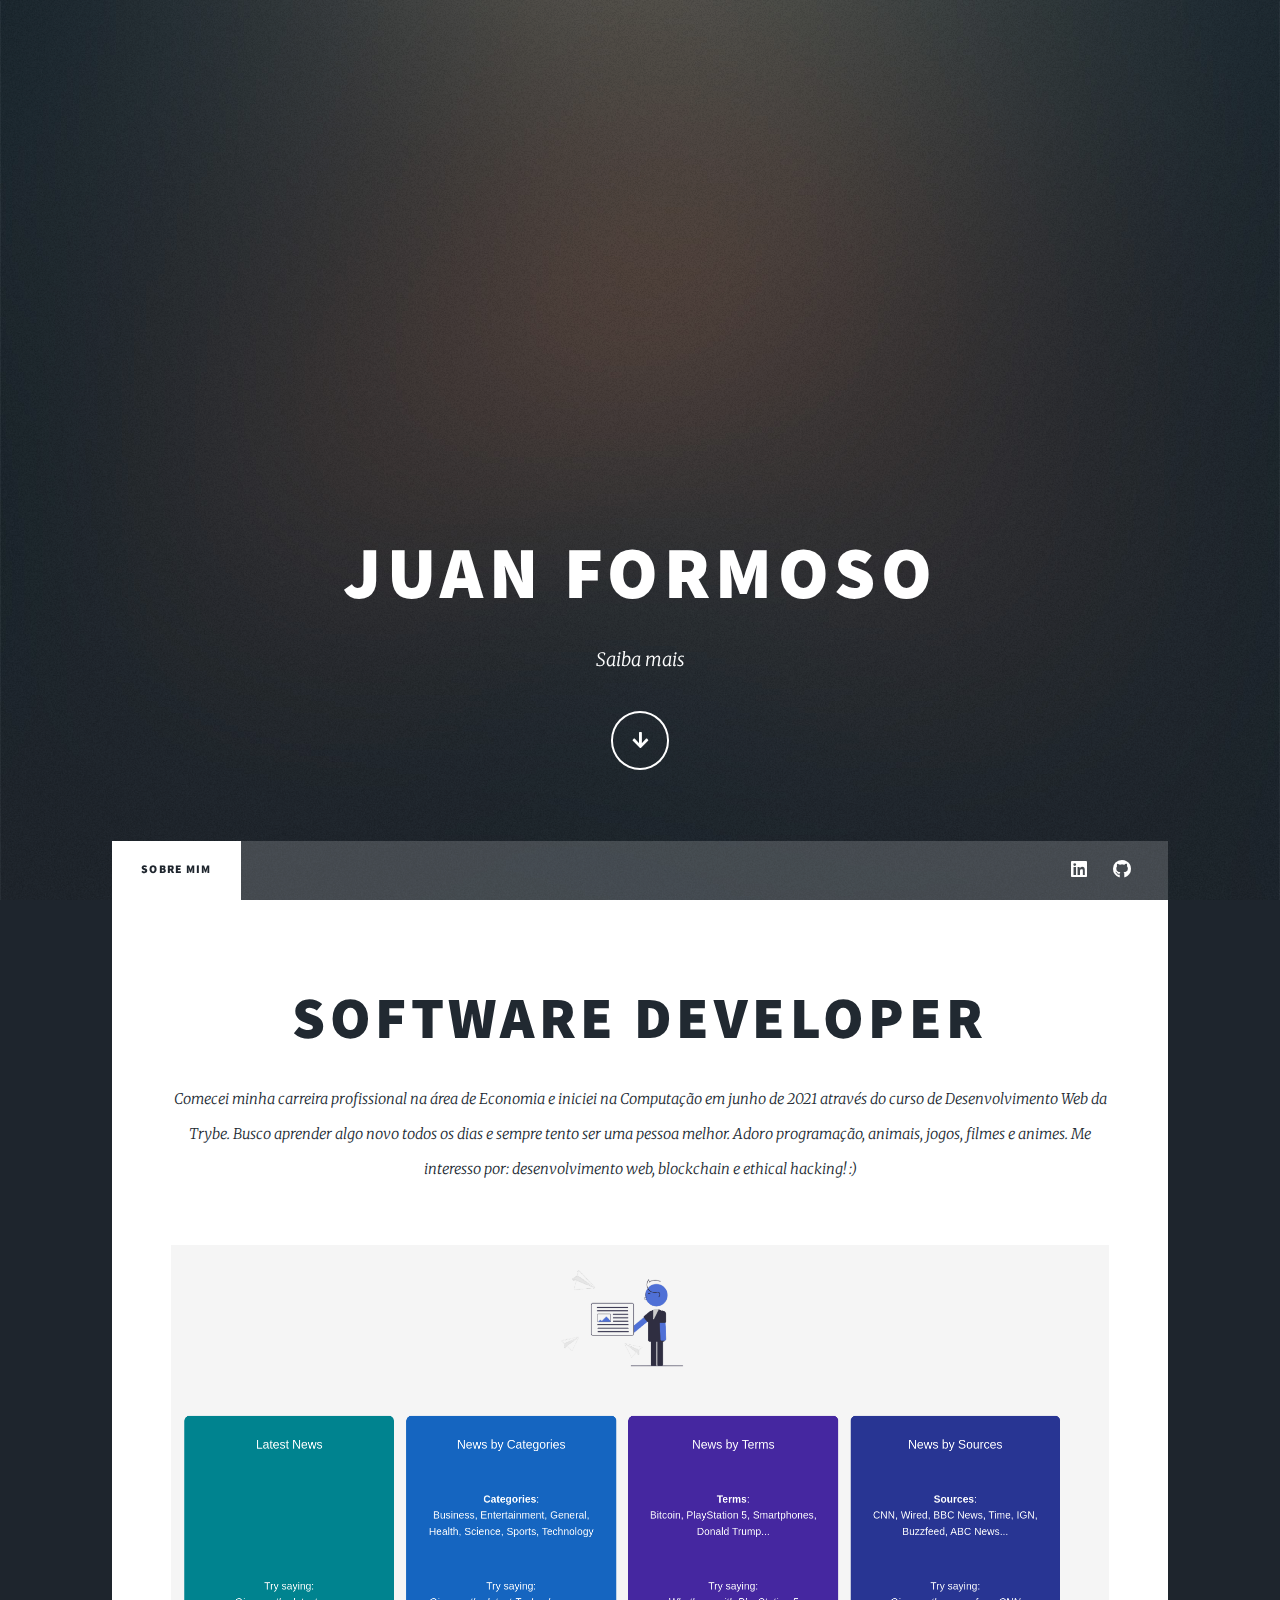
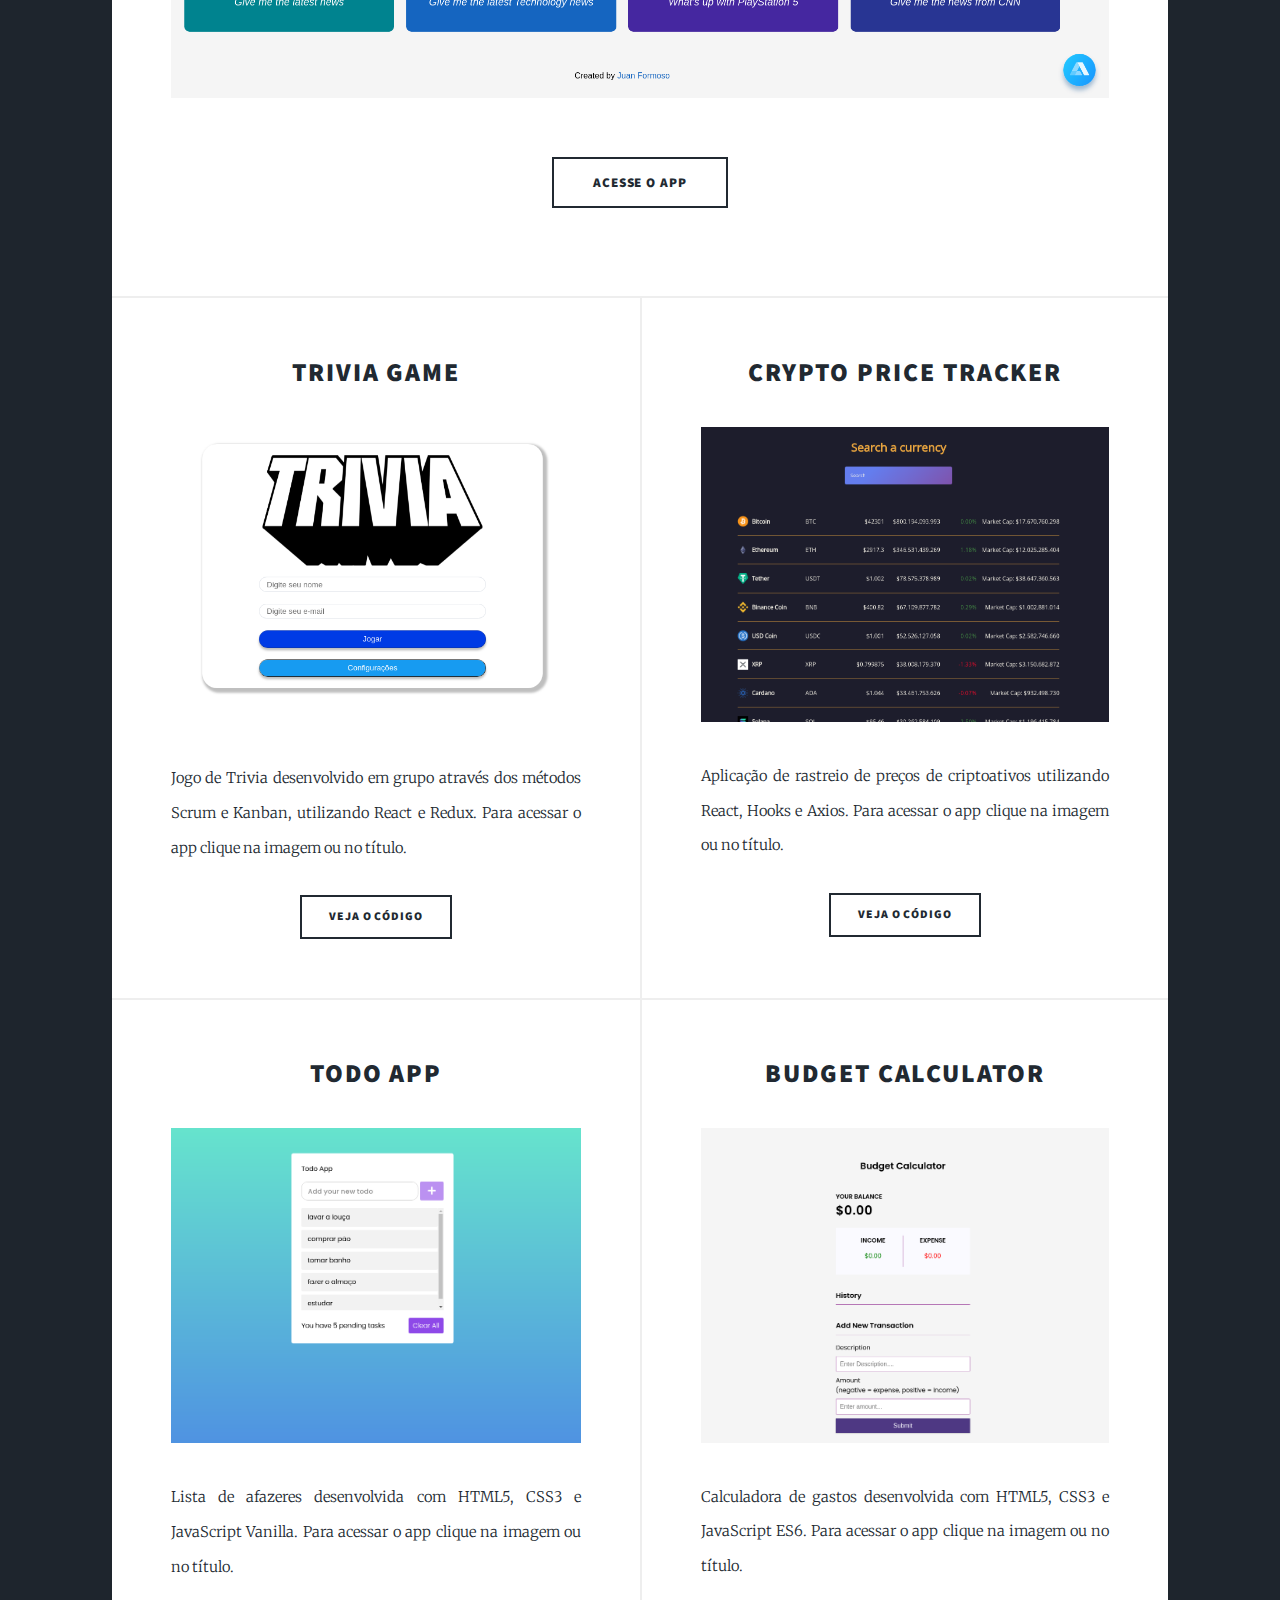
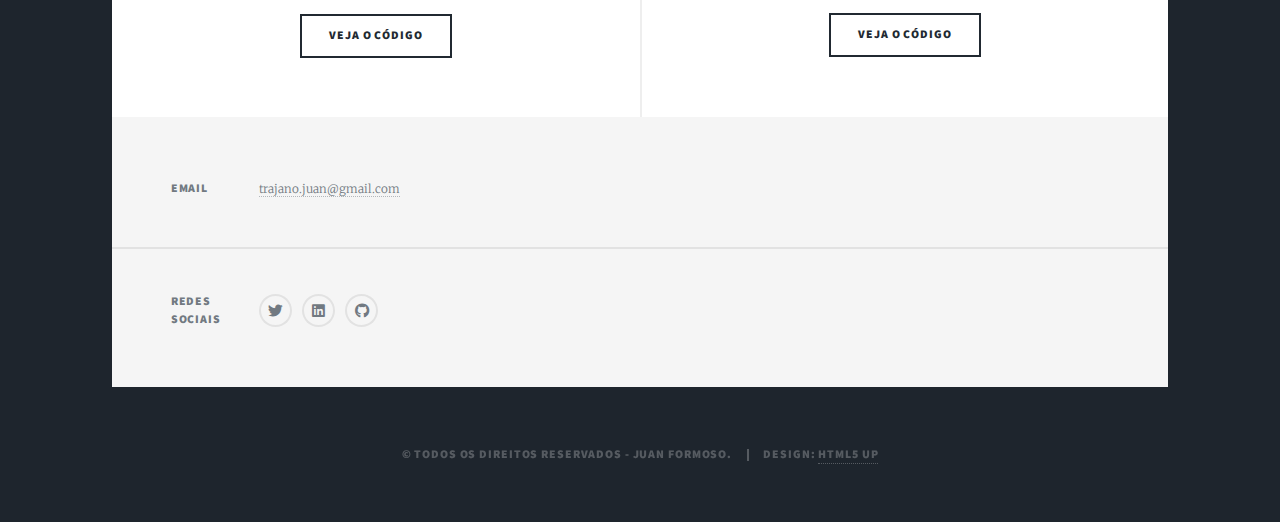
<file: index.html>
<!DOCTYPE HTML>
<html>
	<head>
		<title>Juan Formoso | Software Developer</title>
		<meta charset="utf-8" />
		<meta name="viewport" content="width=device-width, initial-scale=1, user-scalable=no" />
		<link rel="stylesheet" href="assets/css/main.css" />
		<noscript><link rel="stylesheet" href="assets/css/noscript.css" /></noscript>
	</head>
	<body class="is-preload">
			<div id="wrapper" class="fade-in">
					<div id="intro">
						<h1>Juan Formoso</h1>
						<p>Saiba mais</p>
						<ul class="actions">
							<li><a href="#header" class="button icon solid solo fa-arrow-down scrolly">Continue</a></li>
						</ul>
					</div>
					<header id="header">
						<a href="index.html" class="logo">Meu Portfolio</a>
					</header>
					<nav id="nav">
						<ul class="links">
							<li class="active"><a href="index.html">Sobre mim</a></li>
						</ul>
						<ul class="icons">
							<li><a href="https://www.linkedin.com/in/juanvformoso/" target="_blank" class="icon brands fa-linkedin"><span class="label">LinkedIn</span></a></li>
							<li><a href="https://github.com/juan-formoso" target="_blank" class="icon brands fa-github"><span class="label">GitHub</span></a></li>
						</ul>
					</nav>

				<!-- Main -->
					<div id="main">

						<!-- Featured Post -->
							<article class="post featured">
								<header class="major">
									<h2><a href="#">Software Developer</a></h2>
									<p>Comecei minha carreira profissional na área de Economia e iniciei na Computação em junho de 2021 através do curso de Desenvolvimento Web da Trybe. Busco aprender algo novo todos os dias e sempre tento ser uma pessoa melhor. Adoro programação, animais, jogos, filmes e animes. Me interesso por: desenvolvimento web, blockchain e ethical hacking! :)</p>
								</header>
								<a href="https://news-app-alan-ai.netlify.app/" target="_blank" class="image main"><img src="images/alan-ai.png" alt="Alan AI News" /></a>
								<ul class="actions special">
									<li><a href="https://news-app-alan-ai.netlify.app/" target="_blank" class="button large">Acesse o App</a></li>
								</ul>
							</article>

						<!-- Posts -->
							<section class="posts">
								<article>
									<header>
										<h2><a href="https://triviagame-app.netlify.app/" target="_blank">Trivia Game</a></h2>
									</header>
									<a href="https://triviagame-app.netlify.app/" class="image fit" target="_blank"><img src="images/trivia-game.png" alt="Trivia Game" /></a>
									<p>Jogo de Trivia desenvolvido em grupo através dos métodos Scrum e Kanban, utilizando React e Redux. Para acessar o app clique na imagem ou no título.</p>
									<ul class="actions special">
										<li><a href="https://github.com/juan-formoso/trivia-game-project" target="_blank" class="button">Veja o código</a></li>
									</ul>
								</article>
								<article>
									<header>
										<h2><a href="https://cryptopricetracker-juanvf.netlify.app/">Crypto Price Tracker</a></h2>
									</header>
									<a href="https://cryptopricetracker-juanvf.netlify.app/" class="image fit" target="_blank"><img src="images/crypto.png" alt="Crypto Price Tracker" /></a>
									<p>Aplicação de rastreio de preços de criptoativos utilizando React, Hooks e Axios. Para acessar o app clique na imagem ou no título.</p>
									<ul class="actions special">
										<li><a href="https://github.com/juan-formoso/crypto-price-tracker-project" target="_blank" class="button">Veja o código</a></li>
									</ul>
								</article>
								<article>
									<header>
										<h2><a href="https://todoapp-juan.netlify.app/" target="_blank">Todo App</a></h2>
									</header>
									<a href="https://todoapp-juan.netlify.app/" target="_blank" class="image fit"><img src="images/todo-app.png" alt="Todo App" /></a>
									<p>Lista de afazeres desenvolvida com HTML5, CSS3 e JavaScript Vanilla. Para acessar o app clique na imagem ou no título.</p>
									<ul class="actions special">
										<li><a href="https://github.com/juan-formoso/todo-app-project" target="_blank" class="button">Veja o código</a></li>
									</ul>
								</article>
								<article>
									<header>
										<h2><a href="https://budgetcalc-juan.netlify.app/" target="_blank">Budget Calculator</a></h2>
									</header>
									<a href="https://budgetcalc-juan.netlify.app/" class="image fit" target="_blank"><img src="images/calc.png" alt="Budget Calc" /></a>
									<p>Calculadora de gastos desenvolvida com HTML5, CSS3 e JavaScript ES6. Para acessar o app clique na imagem ou no título.</p>
									<ul class="actions special">
										<li><a href="https://github.com/juan-formoso/budget-calc-project" target="_blank" class="button">Veja o código</a></li>
									</ul>
								</article>
							</section>
					</div>

				<!-- Footer -->
					<footer id="footer">
						<section class="split contact">
							<section>
								<h3>Email</h3>
								<p><a href="#">trajano.juan@gmail.com</a></p>
							</section>
							<section>
								<h3>Redes Sociais</h3>
								<ul class="icons alt">
									<li><a href="https://twitter.com/Juaan_vf" target="_blank" class="icon brands alt fa-twitter"><span class="label">Twitter</span></a></li>
									<li><a href="https://www.linkedin.com/in/juanvformoso/" target="_blank" class="icon brands alt fa-linkedin"><span class="label">LinkedIn</span></a></li>
									<li><a href="https://github.com/juan-formoso" target="_blank" class="icon brands alt fa-github"><span class="label">GitHub</span></a></li>
								</ul>
							</section>
						</section>
					</footer>

				<!-- Copyright -->
					<div id="copyright">
						<ul><li>&copy; Todos os Direitos Reservados - Juan Formoso.</li><li>Design: <a href="https://html5up.net">HTML5 UP</a></li></ul>
					</div>

			</div>

		<!-- Scripts -->
			<script src="assets/js/jquery.min.js"></script>
			<script src="assets/js/jquery.scrollex.min.js"></script>
			<script src="assets/js/jquery.scrolly.min.js"></script>
			<script src="assets/js/browser.min.js"></script>
			<script src="assets/js/breakpoints.min.js"></script>
			<script src="assets/js/util.js"></script>
			<script src="assets/js/main.js"></script>

	</body>
</html>
</file>
<file: assets/css/main.css>
@import url(fontawesome-all.min.css);
@import url("https://fonts.googleapis.com/css?family=Merriweather:300,700,300italic,700italic|Source+Sans+Pro:900");

/*
	Massively by HTML5 UP
	html5up.net | @ajlkn
	Free for personal and commercial use under the CCA 3.0 license (html5up.net/license)
*/

html, body, div, span, applet, object,
iframe, h1, h2, h3, h4, h5, h6, p, blockquote,
pre, a, abbr, acronym, address, big, cite,
code, del, dfn, em, img, ins, kbd, q, s, samp,
small, strike, strong, sub, sup, tt, var, b,
u, i, center, dl, dt, dd, ol, ul, li, fieldset,
form, label, legend, table, caption, tbody,
tfoot, thead, tr, th, td, article, aside,
canvas, details, embed, figure, figcaption,
footer, header, hgroup, menu, nav, output, ruby,
section, summary, time, mark, audio, video {
	margin: 0;
	padding: 0;
	border: 0;
	font-size: 100%;
	font: inherit;
	vertical-align: baseline;}

article, aside, details, figcaption, figure,
footer, header, hgroup, menu, nav, section {
	display: block;}

body {
	line-height: 1;
}

ol, ul {
	list-style: none;
}

blockquote, q {
	quotes: none;
}

	blockquote:before, blockquote:after, q:before, q:after {
		content: '';
		content: none;
	}

table {
	border-collapse: collapse;
	border-spacing: 0;
}

body {
	-webkit-text-size-adjust: none;
}

mark {
	background-color: transparent;
	color: inherit;
}

input::-moz-focus-inner {
	border: 0;
	padding: 0;
}

input, select, textarea {
	-moz-appearance: none;
	-webkit-appearance: none;
	-ms-appearance: none;
	appearance: none;
}

/* Basic */

	@-ms-viewport {
		width: device-width;
	}

	body {
		-ms-overflow-style: scrollbar;
	}

	@media screen and (max-width: 480px) {

		html, body {
			min-width: 320px;
		}

	}

	html {
		box-sizing: border-box;
	}

	*, *:before, *:after {
		box-sizing: inherit;
	}

	body {
		background-color: #1e252d;
	}

		body.is-preload *, body.is-preload *:before, body.is-preload *:after {
			-moz-animation: none !important;
			-webkit-animation: none !important;
			-ms-animation: none !important;
			animation: none !important;
			-moz-transition: none !important;
			-webkit-transition: none !important;
			-ms-transition: none !important;
			transition: none !important;
		}

/* Type */

	html {
		font-size: 16pt;
	}

		@media screen and (max-width: 1680px) {

			html {
				font-size: 12pt;
			}

		}

		@media screen and (max-width: 1280px) {

			html {
				font-size: 11pt;
			}

		}

		@media screen and (max-width: 360px) {

			html {
				font-size: 10pt;
			}

		}

	body {
		color: #212931;
	}

	body, input, select, textarea {
		font-family: "Merriweather", Georgia, serif;
		font-weight: 300;
		font-size: 1rem;
		line-height: 2.375;
	}

	a {
		-moz-transition: color 0.2s ease-in-out, background-color 0.2s ease-in-out, border-color 0.2s ease-in-out, box-shadow 0.2s ease-in-out;
		-webkit-transition: color 0.2s ease-in-out, background-color 0.2s ease-in-out, border-color 0.2s ease-in-out, box-shadow 0.2s ease-in-out;
		-ms-transition: color 0.2s ease-in-out, background-color 0.2s ease-in-out, border-color 0.2s ease-in-out, box-shadow 0.2s ease-in-out;
		transition: color 0.2s ease-in-out, background-color 0.2s ease-in-out, border-color 0.2s ease-in-out, box-shadow 0.2s ease-in-out;
		border-bottom: dotted 1px;
		text-decoration: none;
	}

		a:hover {
			border-bottom-color: transparent;
		}

	strong, b {
		font-weight: 600;
	}

	em, i {
		font-style: italic;
	}

	p {
		text-align: justify;
		margin: 0 0 2rem 0;
	}

	h1, h2, h3, h4, h5, h6 {
		font-family: "Source Sans Pro", Helvetica, sans-serif;
		font-weight: 900;
		line-height: 1.5;
		letter-spacing: 0.075em;
		text-transform: uppercase;
		margin: 0 0 1rem 0;
	}

		h1 a, h2 a, h3 a, h4 a, h5 a, h6 a {
			border-bottom: 0;
			color: inherit;
			text-decoration: none;
		}

	h1 {
		font-size: 4rem;
		line-height: 1.1;
		margin: 0 0 2rem 0;
	}

	h2 {
		font-size: 1.75rem;
		line-height: 1.3;
		margin: 0 0 1.5rem 0;
	}

	h3 {
		font-size: 1.25rem;
		margin: 0 0 1.5rem 0;
	}

	h4 {
		font-size: 1rem;
	}

	h5 {
		font-size: 0.9rem;
	}

	h6 {
		font-size: 0.8rem;
	}

	sub {
		font-size: 0.8rem;
		position: relative;
		top: 0.5rem;
	}

	sup {
		font-size: 0.8rem;
		position: relative;
		top: -0.5rem;
	}

	blockquote {
		border-left: solid 4px;
		font-style: italic;
		margin: 0 0 2rem 0;
		padding: 0.5rem 0 0.5rem 2rem;
	}

	code {
		border: solid 2px;
		font-family: "Courier New", monospace;
		font-size: 0.9rem;
		margin: 0 0.25rem;
		padding: 0.25rem 0.65rem;
	}

	pre {
		-webkit-overflow-scrolling: touch;
		font-family: "Courier New", monospace;
		font-size: 0.9rem;
		margin: 0 0 2rem 0;
	}

		pre code {
			display: block;
			line-height: 1.75;
			padding: 1rem 1.5rem;
			overflow-x: auto;
		}

	hr {
		border: 0;
		border-bottom: solid 2px;
		margin: 3rem 0;
	}

		hr.major {
			margin: 5rem 0;
		}

	.align-left {
		text-align: left;
	}

	.align-center {
		text-align: center;
	}

	.align-right {
		text-align: right;
	}

	input, select, textarea {
		color: #212931;
	}

	a {
		color: #212931;
		border-bottom-color: rgba(33, 41, 49, 0.5);
	}

		a:hover {
			border-bottom-color: transparent;
			color: #18bfef !important;
		}

	strong, b {
		color: #212931;
	}

	h1, h2, h3, h4, h5, h6 {
		color: #212931;
	}

	blockquote {
		border-left-color: #eeeeee;
	}

	code {
		background: rgba(220, 220, 220, 0.25);
		border-color: #eeeeee;
	}

	hr {
		border-bottom-color: #eeeeee;
	}

/* Row */

	.row {
		display: flex;
		flex-wrap: wrap;
		box-sizing: border-box;
		align-items: stretch;
	}

		.row > * {
			box-sizing: border-box;
		}

		.row.gtr-uniform > * > :last-child {
			margin-bottom: 0;
		}

		.row.aln-left {
			justify-content: flex-start;
		}

		.row.aln-center {
			justify-content: center;
		}

		.row.aln-right {
			justify-content: flex-end;
		}

		.row.aln-top {
			align-items: flex-start;
		}

		.row.aln-middle {
			align-items: center;
		}

		.row.aln-bottom {
			align-items: flex-end;
		}

		.row > .imp {
			order: -1;
		}

		.row > .col-1 {
			width: 8.33333%;
		}

		.row > .off-1 {
			margin-left: 8.33333%;
		}

		.row > .col-2 {
			width: 16.66667%;
		}

		.row > .off-2 {
			margin-left: 16.66667%;
		}

		.row > .col-3 {
			width: 25%;
		}

		.row > .off-3 {
			margin-left: 25%;
		}

		.row > .col-4 {
			width: 33.33333%;
		}

		.row > .off-4 {
			margin-left: 33.33333%;
		}

		.row > .col-5 {
			width: 41.66667%;
		}

		.row > .off-5 {
			margin-left: 41.66667%;
		}

		.row > .col-6 {
			width: 50%;
		}

		.row > .off-6 {
			margin-left: 50%;
		}

		.row > .col-7 {
			width: 58.33333%;
		}

		.row > .off-7 {
			margin-left: 58.33333%;
		}

		.row > .col-8 {
			width: 66.66667%;
		}

		.row > .off-8 {
			margin-left: 66.66667%;
		}

		.row > .col-9 {
			width: 75%;
		}

		.row > .off-9 {
			margin-left: 75%;
		}

		.row > .col-10 {
			width: 83.33333%;
		}

		.row > .off-10 {
			margin-left: 83.33333%;
		}

		.row > .col-11 {
			width: 91.66667%;
		}

		.row > .off-11 {
			margin-left: 91.66667%;
		}

		.row > .col-12 {
			width: 100%;
		}

		.row > .off-12 {
			margin-left: 100%;
		}

		.row.gtr-0 {
			margin-top: 0;
			margin-left: 0rem;
		}

			.row.gtr-0 > * {
				padding: 0 0 0 0rem;
			}

			.row.gtr-0.gtr-uniform {
				margin-top: 0rem;
			}

				.row.gtr-0.gtr-uniform > * {
					padding-top: 0rem;
				}

		.row.gtr-25 {
			margin-top: 0;
			margin-left: -0.375rem;
		}

			.row.gtr-25 > * {
				padding: 0 0 0 0.375rem;
			}

			.row.gtr-25.gtr-uniform {
				margin-top: -0.375rem;
			}

				.row.gtr-25.gtr-uniform > * {
					padding-top: 0.375rem;
				}

		.row.gtr-50 {
			margin-top: 0;
			margin-left: -0.75rem;
		}

			.row.gtr-50 > * {
				padding: 0 0 0 0.75rem;
			}

			.row.gtr-50.gtr-uniform {
				margin-top: -0.75rem;
			}

				.row.gtr-50.gtr-uniform > * {
					padding-top: 0.75rem;
				}

		.row {
			margin-top: 0;
			margin-left: -1.5rem;
		}

			.row > * {
				padding: 0 0 0 1.5rem;
			}

			.row.gtr-uniform {
				margin-top: -1.5rem;
			}

				.row.gtr-uniform > * {
					padding-top: 1.5rem;
				}

		.row.gtr-150 {
			margin-top: 0;
			margin-left: -2.25rem;
		}

			.row.gtr-150 > * {
				padding: 0 0 0 2.25rem;
			}

			.row.gtr-150.gtr-uniform {
				margin-top: -2.25rem;
			}

				.row.gtr-150.gtr-uniform > * {
					padding-top: 2.25rem;
				}

		.row.gtr-200 {
			margin-top: 0;
			margin-left: -3rem;
		}

			.row.gtr-200 > * {
				padding: 0 0 0 3rem;
			}

			.row.gtr-200.gtr-uniform {
				margin-top: -3rem;
			}

				.row.gtr-200.gtr-uniform > * {
					padding-top: 3rem;
				}

		@media screen and (max-width: 1680px) {

			.row {
				display: flex;
				flex-wrap: wrap;
				box-sizing: border-box;
				align-items: stretch;
			}

				.row > * {
					box-sizing: border-box;
				}

				.row.gtr-uniform > * > :last-child {
					margin-bottom: 0;
				}

				.row.aln-left {
					justify-content: flex-start;
				}

				.row.aln-center {
					justify-content: center;
				}

				.row.aln-right {
					justify-content: flex-end;
				}

				.row.aln-top {
					align-items: flex-start;
				}

				.row.aln-middle {
					align-items: center;
				}

				.row.aln-bottom {
					align-items: flex-end;
				}

				.row > .imp-xlarge {
					order: -1;
				}

				.row > .col-1-xlarge {
					width: 8.33333%;
				}

				.row > .off-1-xlarge {
					margin-left: 8.33333%;
				}

				.row > .col-2-xlarge {
					width: 16.66667%;
				}

				.row > .off-2-xlarge {
					margin-left: 16.66667%;
				}

				.row > .col-3-xlarge {
					width: 25%;
				}

				.row > .off-3-xlarge {
					margin-left: 25%;
				}

				.row > .col-4-xlarge {
					width: 33.33333%;
				}

				.row > .off-4-xlarge {
					margin-left: 33.33333%;
				}

				.row > .col-5-xlarge {
					width: 41.66667%;
				}

				.row > .off-5-xlarge {
					margin-left: 41.66667%;
				}

				.row > .col-6-xlarge {
					width: 50%;
				}

				.row > .off-6-xlarge {
					margin-left: 50%;
				}

				.row > .col-7-xlarge {
					width: 58.33333%;
				}

				.row > .off-7-xlarge {
					margin-left: 58.33333%;
				}

				.row > .col-8-xlarge {
					width: 66.66667%;
				}

				.row > .off-8-xlarge {
					margin-left: 66.66667%;
				}

				.row > .col-9-xlarge {
					width: 75%;
				}

				.row > .off-9-xlarge {
					margin-left: 75%;
				}

				.row > .col-10-xlarge {
					width: 83.33333%;
				}

				.row > .off-10-xlarge {
					margin-left: 83.33333%;
				}

				.row > .col-11-xlarge {
					width: 91.66667%;
				}

				.row > .off-11-xlarge {
					margin-left: 91.66667%;
				}

				.row > .col-12-xlarge {
					width: 100%;
				}

				.row > .off-12-xlarge {
					margin-left: 100%;
				}

				.row.gtr-0 {
					margin-top: 0;
					margin-left: 0rem;
				}

					.row.gtr-0 > * {
						padding: 0 0 0 0rem;
					}

					.row.gtr-0.gtr-uniform {
						margin-top: 0rem;
					}

						.row.gtr-0.gtr-uniform > * {
							padding-top: 0rem;
						}

				.row.gtr-25 {
					margin-top: 0;
					margin-left: -0.375rem;
				}

					.row.gtr-25 > * {
						padding: 0 0 0 0.375rem;
					}

					.row.gtr-25.gtr-uniform {
						margin-top: -0.375rem;
					}

						.row.gtr-25.gtr-uniform > * {
							padding-top: 0.375rem;
						}

				.row.gtr-50 {
					margin-top: 0;
					margin-left: -0.75rem;
				}

					.row.gtr-50 > * {
						padding: 0 0 0 0.75rem;
					}

					.row.gtr-50.gtr-uniform {
						margin-top: -0.75rem;
					}

						.row.gtr-50.gtr-uniform > * {
							padding-top: 0.75rem;
						}

				.row {
					margin-top: 0;
					margin-left: -1.5rem;
				}

					.row > * {
						padding: 0 0 0 1.5rem;
					}

					.row.gtr-uniform {
						margin-top: -1.5rem;
					}

						.row.gtr-uniform > * {
							padding-top: 1.5rem;
						}

				.row.gtr-150 {
					margin-top: 0;
					margin-left: -2.25rem;
				}

					.row.gtr-150 > * {
						padding: 0 0 0 2.25rem;
					}

					.row.gtr-150.gtr-uniform {
						margin-top: -2.25rem;
					}

						.row.gtr-150.gtr-uniform > * {
							padding-top: 2.25rem;
						}

				.row.gtr-200 {
					margin-top: 0;
					margin-left: -3rem;
				}

					.row.gtr-200 > * {
						padding: 0 0 0 3rem;
					}

					.row.gtr-200.gtr-uniform {
						margin-top: -3rem;
					}

						.row.gtr-200.gtr-uniform > * {
							padding-top: 3rem;
						}

		}

		@media screen and (max-width: 1280px) {

			.row {
				display: flex;
				flex-wrap: wrap;
				box-sizing: border-box;
				align-items: stretch;
			}

				.row > * {
					box-sizing: border-box;
				}

				.row.gtr-uniform > * > :last-child {
					margin-bottom: 0;
				}

				.row.aln-left {
					justify-content: flex-start;
				}

				.row.aln-center {
					justify-content: center;
				}

				.row.aln-right {
					justify-content: flex-end;
				}

				.row.aln-top {
					align-items: flex-start;
				}

				.row.aln-middle {
					align-items: center;
				}

				.row.aln-bottom {
					align-items: flex-end;
				}

				.row > .imp-large {
					order: -1;
				}

				.row > .col-1-large {
					width: 8.33333%;
				}

				.row > .off-1-large {
					margin-left: 8.33333%;
				}

				.row > .col-2-large {
					width: 16.66667%;
				}

				.row > .off-2-large {
					margin-left: 16.66667%;
				}

				.row > .col-3-large {
					width: 25%;
				}

				.row > .off-3-large {
					margin-left: 25%;
				}

				.row > .col-4-large {
					width: 33.33333%;
				}

				.row > .off-4-large {
					margin-left: 33.33333%;
				}

				.row > .col-5-large {
					width: 41.66667%;
				}

				.row > .off-5-large {
					margin-left: 41.66667%;
				}

				.row > .col-6-large {
					width: 50%;
				}

				.row > .off-6-large {
					margin-left: 50%;
				}

				.row > .col-7-large {
					width: 58.33333%;
				}

				.row > .off-7-large {
					margin-left: 58.33333%;
				}

				.row > .col-8-large {
					width: 66.66667%;
				}

				.row > .off-8-large {
					margin-left: 66.66667%;
				}

				.row > .col-9-large {
					width: 75%;
				}

				.row > .off-9-large {
					margin-left: 75%;
				}

				.row > .col-10-large {
					width: 83.33333%;
				}

				.row > .off-10-large {
					margin-left: 83.33333%;
				}

				.row > .col-11-large {
					width: 91.66667%;
				}

				.row > .off-11-large {
					margin-left: 91.66667%;
				}

				.row > .col-12-large {
					width: 100%;
				}

				.row > .off-12-large {
					margin-left: 100%;
				}

				.row.gtr-0 {
					margin-top: 0;
					margin-left: 0rem;
				}

					.row.gtr-0 > * {
						padding: 0 0 0 0rem;
					}

					.row.gtr-0.gtr-uniform {
						margin-top: 0rem;
					}

						.row.gtr-0.gtr-uniform > * {
							padding-top: 0rem;
						}

				.row.gtr-25 {
					margin-top: 0;
					margin-left: -0.375rem;
				}

					.row.gtr-25 > * {
						padding: 0 0 0 0.375rem;
					}

					.row.gtr-25.gtr-uniform {
						margin-top: -0.375rem;
					}

						.row.gtr-25.gtr-uniform > * {
							padding-top: 0.375rem;
						}

				.row.gtr-50 {
					margin-top: 0;
					margin-left: -0.75rem;
				}

					.row.gtr-50 > * {
						padding: 0 0 0 0.75rem;
					}

					.row.gtr-50.gtr-uniform {
						margin-top: -0.75rem;
					}

						.row.gtr-50.gtr-uniform > * {
							padding-top: 0.75rem;
						}

				.row {
					margin-top: 0;
					margin-left: -1.5rem;
				}

					.row > * {
						padding: 0 0 0 1.5rem;
					}

					.row.gtr-uniform {
						margin-top: -1.5rem;
					}

						.row.gtr-uniform > * {
							padding-top: 1.5rem;
						}

				.row.gtr-150 {
					margin-top: 0;
					margin-left: -2.25rem;
				}

					.row.gtr-150 > * {
						padding: 0 0 0 2.25rem;
					}

					.row.gtr-150.gtr-uniform {
						margin-top: -2.25rem;
					}

						.row.gtr-150.gtr-uniform > * {
							padding-top: 2.25rem;
						}

				.row.gtr-200 {
					margin-top: 0;
					margin-left: -3rem;
				}

					.row.gtr-200 > * {
						padding: 0 0 0 3rem;
					}

					.row.gtr-200.gtr-uniform {
						margin-top: -3rem;
					}

						.row.gtr-200.gtr-uniform > * {
							padding-top: 3rem;
						}

		}

		@media screen and (max-width: 980px) {

			.row {
				display: flex;
				flex-wrap: wrap;
				box-sizing: border-box;
				align-items: stretch;
			}

				.row > * {
					box-sizing: border-box;
				}

				.row.gtr-uniform > * > :last-child {
					margin-bottom: 0;
				}

				.row.aln-left {
					justify-content: flex-start;
				}

				.row.aln-center {
					justify-content: center;
				}

				.row.aln-right {
					justify-content: flex-end;
				}

				.row.aln-top {
					align-items: flex-start;
				}

				.row.aln-middle {
					align-items: center;
				}

				.row.aln-bottom {
					align-items: flex-end;
				}

				.row > .imp-medium {
					order: -1;
				}

				.row > .col-1-medium {
					width: 8.33333%;
				}

				.row > .off-1-medium {
					margin-left: 8.33333%;
				}

				.row > .col-2-medium {
					width: 16.66667%;
				}

				.row > .off-2-medium {
					margin-left: 16.66667%;
				}

				.row > .col-3-medium {
					width: 25%;
				}

				.row > .off-3-medium {
					margin-left: 25%;
				}

				.row > .col-4-medium {
					width: 33.33333%;
				}

				.row > .off-4-medium {
					margin-left: 33.33333%;
				}

				.row > .col-5-medium {
					width: 41.66667%;
				}

				.row > .off-5-medium {
					margin-left: 41.66667%;
				}

				.row > .col-6-medium {
					width: 50%;
				}

				.row > .off-6-medium {
					margin-left: 50%;
				}

				.row > .col-7-medium {
					width: 58.33333%;
				}

				.row > .off-7-medium {
					margin-left: 58.33333%;
				}

				.row > .col-8-medium {
					width: 66.66667%;
				}

				.row > .off-8-medium {
					margin-left: 66.66667%;
				}

				.row > .col-9-medium {
					width: 75%;
				}

				.row > .off-9-medium {
					margin-left: 75%;
				}

				.row > .col-10-medium {
					width: 83.33333%;
				}

				.row > .off-10-medium {
					margin-left: 83.33333%;
				}

				.row > .col-11-medium {
					width: 91.66667%;
				}

				.row > .off-11-medium {
					margin-left: 91.66667%;
				}

				.row > .col-12-medium {
					width: 100%;
				}

				.row > .off-12-medium {
					margin-left: 100%;
				}

				.row.gtr-0 {
					margin-top: 0;
					margin-left: 0rem;
				}

					.row.gtr-0 > * {
						padding: 0 0 0 0rem;
					}

					.row.gtr-0.gtr-uniform {
						margin-top: 0rem;
					}

						.row.gtr-0.gtr-uniform > * {
							padding-top: 0rem;
						}

				.row.gtr-25 {
					margin-top: 0;
					margin-left: -0.375rem;
				}

					.row.gtr-25 > * {
						padding: 0 0 0 0.375rem;
					}

					.row.gtr-25.gtr-uniform {
						margin-top: -0.375rem;
					}

						.row.gtr-25.gtr-uniform > * {
							padding-top: 0.375rem;
						}

				.row.gtr-50 {
					margin-top: 0;
					margin-left: -0.75rem;
				}

					.row.gtr-50 > * {
						padding: 0 0 0 0.75rem;
					}

					.row.gtr-50.gtr-uniform {
						margin-top: -0.75rem;
					}

						.row.gtr-50.gtr-uniform > * {
							padding-top: 0.75rem;
						}

				.row {
					margin-top: 0;
					margin-left: -1.5rem;
				}

					.row > * {
						padding: 0 0 0 1.5rem;
					}

					.row.gtr-uniform {
						margin-top: -1.5rem;
					}

						.row.gtr-uniform > * {
							padding-top: 1.5rem;
						}

				.row.gtr-150 {
					margin-top: 0;
					margin-left: -2.25rem;
				}

					.row.gtr-150 > * {
						padding: 0 0 0 2.25rem;
					}

					.row.gtr-150.gtr-uniform {
						margin-top: -2.25rem;
					}

						.row.gtr-150.gtr-uniform > * {
							padding-top: 2.25rem;
						}

				.row.gtr-200 {
					margin-top: 0;
					margin-left: -3rem;
				}

					.row.gtr-200 > * {
						padding: 0 0 0 3rem;
					}

					.row.gtr-200.gtr-uniform {
						margin-top: -3rem;
					}

						.row.gtr-200.gtr-uniform > * {
							padding-top: 3rem;
						}

		}

		@media screen and (max-width: 736px) {

			.row {
				display: flex;
				flex-wrap: wrap;
				box-sizing: border-box;
				align-items: stretch;
			}

				.row > * {
					box-sizing: border-box;
				}

				.row.gtr-uniform > * > :last-child {
					margin-bottom: 0;
				}

				.row.aln-left {
					justify-content: flex-start;
				}

				.row.aln-center {
					justify-content: center;
				}

				.row.aln-right {
					justify-content: flex-end;
				}

				.row.aln-top {
					align-items: flex-start;
				}

				.row.aln-middle {
					align-items: center;
				}

				.row.aln-bottom {
					align-items: flex-end;
				}

				.row > .imp-small {
					order: -1;
				}

				.row > .col-1-small {
					width: 8.33333%;
				}

				.row > .off-1-small {
					margin-left: 8.33333%;
				}

				.row > .col-2-small {
					width: 16.66667%;
				}

				.row > .off-2-small {
					margin-left: 16.66667%;
				}

				.row > .col-3-small {
					width: 25%;
				}

				.row > .off-3-small {
					margin-left: 25%;
				}

				.row > .col-4-small {
					width: 33.33333%;
				}

				.row > .off-4-small {
					margin-left: 33.33333%;
				}

				.row > .col-5-small {
					width: 41.66667%;
				}

				.row > .off-5-small {
					margin-left: 41.66667%;
				}

				.row > .col-6-small {
					width: 50%;
				}

				.row > .off-6-small {
					margin-left: 50%;
				}

				.row > .col-7-small {
					width: 58.33333%;
				}

				.row > .off-7-small {
					margin-left: 58.33333%;
				}

				.row > .col-8-small {
					width: 66.66667%;
				}

				.row > .off-8-small {
					margin-left: 66.66667%;
				}

				.row > .col-9-small {
					width: 75%;
				}

				.row > .off-9-small {
					margin-left: 75%;
				}

				.row > .col-10-small {
					width: 83.33333%;
				}

				.row > .off-10-small {
					margin-left: 83.33333%;
				}

				.row > .col-11-small {
					width: 91.66667%;
				}

				.row > .off-11-small {
					margin-left: 91.66667%;
				}

				.row > .col-12-small {
					width: 100%;
				}

				.row > .off-12-small {
					margin-left: 100%;
				}

				.row.gtr-0 {
					margin-top: 0;
					margin-left: 0rem;
				}

					.row.gtr-0 > * {
						padding: 0 0 0 0rem;
					}

					.row.gtr-0.gtr-uniform {
						margin-top: 0rem;
					}

						.row.gtr-0.gtr-uniform > * {
							padding-top: 0rem;
						}

				.row.gtr-25 {
					margin-top: 0;
					margin-left: -0.375rem;
				}

					.row.gtr-25 > * {
						padding: 0 0 0 0.375rem;
					}

					.row.gtr-25.gtr-uniform {
						margin-top: -0.375rem;
					}

						.row.gtr-25.gtr-uniform > * {
							padding-top: 0.375rem;
						}

				.row.gtr-50 {
					margin-top: 0;
					margin-left: -0.75rem;
				}

					.row.gtr-50 > * {
						padding: 0 0 0 0.75rem;
					}

					.row.gtr-50.gtr-uniform {
						margin-top: -0.75rem;
					}

						.row.gtr-50.gtr-uniform > * {
							padding-top: 0.75rem;
						}

				.row {
					margin-top: 0;
					margin-left: -1.5rem;
				}

					.row > * {
						padding: 0 0 0 1.5rem;
					}

					.row.gtr-uniform {
						margin-top: -1.5rem;
					}

						.row.gtr-uniform > * {
							padding-top: 1.5rem;
						}

				.row.gtr-150 {
					margin-top: 0;
					margin-left: -2.25rem;
				}

					.row.gtr-150 > * {
						padding: 0 0 0 2.25rem;
					}

					.row.gtr-150.gtr-uniform {
						margin-top: -2.25rem;
					}

						.row.gtr-150.gtr-uniform > * {
							padding-top: 2.25rem;
						}

				.row.gtr-200 {
					margin-top: 0;
					margin-left: -3rem;
				}

					.row.gtr-200 > * {
						padding: 0 0 0 3rem;
					}

					.row.gtr-200.gtr-uniform {
						margin-top: -3rem;
					}

						.row.gtr-200.gtr-uniform > * {
							padding-top: 3rem;
						}

		}

		@media screen and (max-width: 480px) {

			.row {
				display: flex;
				flex-wrap: wrap;
				box-sizing: border-box;
				align-items: stretch;
			}

				.row > * {
					box-sizing: border-box;
				}

				.row.gtr-uniform > * > :last-child {
					margin-bottom: 0;
				}

				.row.aln-left {
					justify-content: flex-start;
				}

				.row.aln-center {
					justify-content: center;
				}

				.row.aln-right {
					justify-content: flex-end;
				}

				.row.aln-top {
					align-items: flex-start;
				}

				.row.aln-middle {
					align-items: center;
				}

				.row.aln-bottom {
					align-items: flex-end;
				}

				.row > .imp-xsmall {
					order: -1;
				}

				.row > .col-1-xsmall {
					width: 8.33333%;
				}

				.row > .off-1-xsmall {
					margin-left: 8.33333%;
				}

				.row > .col-2-xsmall {
					width: 16.66667%;
				}

				.row > .off-2-xsmall {
					margin-left: 16.66667%;
				}

				.row > .col-3-xsmall {
					width: 25%;
				}

				.row > .off-3-xsmall {
					margin-left: 25%;
				}

				.row > .col-4-xsmall {
					width: 33.33333%;
				}

				.row > .off-4-xsmall {
					margin-left: 33.33333%;
				}

				.row > .col-5-xsmall {
					width: 41.66667%;
				}

				.row > .off-5-xsmall {
					margin-left: 41.66667%;
				}

				.row > .col-6-xsmall {
					width: 50%;
				}

				.row > .off-6-xsmall {
					margin-left: 50%;
				}

				.row > .col-7-xsmall {
					width: 58.33333%;
				}

				.row > .off-7-xsmall {
					margin-left: 58.33333%;
				}

				.row > .col-8-xsmall {
					width: 66.66667%;
				}

				.row > .off-8-xsmall {
					margin-left: 66.66667%;
				}

				.row > .col-9-xsmall {
					width: 75%;
				}

				.row > .off-9-xsmall {
					margin-left: 75%;
				}

				.row > .col-10-xsmall {
					width: 83.33333%;
				}

				.row > .off-10-xsmall {
					margin-left: 83.33333%;
				}

				.row > .col-11-xsmall {
					width: 91.66667%;
				}

				.row > .off-11-xsmall {
					margin-left: 91.66667%;
				}

				.row > .col-12-xsmall {
					width: 100%;
				}

				.row > .off-12-xsmall {
					margin-left: 100%;
				}

				.row.gtr-0 {
					margin-top: 0;
					margin-left: 0rem;
				}

					.row.gtr-0 > * {
						padding: 0 0 0 0rem;
					}

					.row.gtr-0.gtr-uniform {
						margin-top: 0rem;
					}

						.row.gtr-0.gtr-uniform > * {
							padding-top: 0rem;
						}

				.row.gtr-25 {
					margin-top: 0;
					margin-left: -0.375rem;
				}

					.row.gtr-25 > * {
						padding: 0 0 0 0.375rem;
					}

					.row.gtr-25.gtr-uniform {
						margin-top: -0.375rem;
					}

						.row.gtr-25.gtr-uniform > * {
							padding-top: 0.375rem;
						}

				.row.gtr-50 {
					margin-top: 0;
					margin-left: -0.75rem;
				}

					.row.gtr-50 > * {
						padding: 0 0 0 0.75rem;
					}

					.row.gtr-50.gtr-uniform {
						margin-top: -0.75rem;
					}

						.row.gtr-50.gtr-uniform > * {
							padding-top: 0.75rem;
						}

				.row {
					margin-top: 0;
					margin-left: -1.5rem;
				}

					.row > * {
						padding: 0 0 0 1.5rem;
					}

					.row.gtr-uniform {
						margin-top: -1.5rem;
					}

						.row.gtr-uniform > * {
							padding-top: 1.5rem;
						}

				.row.gtr-150 {
					margin-top: 0;
					margin-left: -2.25rem;
				}

					.row.gtr-150 > * {
						padding: 0 0 0 2.25rem;
					}

					.row.gtr-150.gtr-uniform {
						margin-top: -2.25rem;
					}

						.row.gtr-150.gtr-uniform > * {
							padding-top: 2.25rem;
						}

				.row.gtr-200 {
					margin-top: 0;
					margin-left: -3rem;
				}

					.row.gtr-200 > * {
						padding: 0 0 0 3rem;
					}

					.row.gtr-200.gtr-uniform {
						margin-top: -3rem;
					}

						.row.gtr-200.gtr-uniform > * {
							padding-top: 3rem;
						}

		}

		@media screen and (max-width: 360px) {

			.row {
				display: flex;
				flex-wrap: wrap;
				box-sizing: border-box;
				align-items: stretch;
			}

				.row > * {
					box-sizing: border-box;
				}

				.row.gtr-uniform > * > :last-child {
					margin-bottom: 0;
				}

				.row.aln-left {
					justify-content: flex-start;
				}

				.row.aln-center {
					justify-content: center;
				}

				.row.aln-right {
					justify-content: flex-end;
				}

				.row.aln-top {
					align-items: flex-start;
				}

				.row.aln-middle {
					align-items: center;
				}

				.row.aln-bottom {
					align-items: flex-end;
				}

				.row > .imp-xxsmall {
					order: -1;
				}

				.row > .col-1-xxsmall {
					width: 8.33333%;
				}

				.row > .off-1-xxsmall {
					margin-left: 8.33333%;
				}

				.row > .col-2-xxsmall {
					width: 16.66667%;
				}

				.row > .off-2-xxsmall {
					margin-left: 16.66667%;
				}

				.row > .col-3-xxsmall {
					width: 25%;
				}

				.row > .off-3-xxsmall {
					margin-left: 25%;
				}

				.row > .col-4-xxsmall {
					width: 33.33333%;
				}

				.row > .off-4-xxsmall {
					margin-left: 33.33333%;
				}

				.row > .col-5-xxsmall {
					width: 41.66667%;
				}

				.row > .off-5-xxsmall {
					margin-left: 41.66667%;
				}

				.row > .col-6-xxsmall {
					width: 50%;
				}

				.row > .off-6-xxsmall {
					margin-left: 50%;
				}

				.row > .col-7-xxsmall {
					width: 58.33333%;
				}

				.row > .off-7-xxsmall {
					margin-left: 58.33333%;
				}

				.row > .col-8-xxsmall {
					width: 66.66667%;
				}

				.row > .off-8-xxsmall {
					margin-left: 66.66667%;
				}

				.row > .col-9-xxsmall {
					width: 75%;
				}

				.row > .off-9-xxsmall {
					margin-left: 75%;
				}

				.row > .col-10-xxsmall {
					width: 83.33333%;
				}

				.row > .off-10-xxsmall {
					margin-left: 83.33333%;
				}

				.row > .col-11-xxsmall {
					width: 91.66667%;
				}

				.row > .off-11-xxsmall {
					margin-left: 91.66667%;
				}

				.row > .col-12-xxsmall {
					width: 100%;
				}

				.row > .off-12-xxsmall {
					margin-left: 100%;
				}

				.row.gtr-0 {
					margin-top: 0;
					margin-left: 0rem;
				}

					.row.gtr-0 > * {
						padding: 0 0 0 0rem;
					}

					.row.gtr-0.gtr-uniform {
						margin-top: 0rem;
					}

						.row.gtr-0.gtr-uniform > * {
							padding-top: 0rem;
						}

				.row.gtr-25 {
					margin-top: 0;
					margin-left: -0.375rem;
				}

					.row.gtr-25 > * {
						padding: 0 0 0 0.375rem;
					}

					.row.gtr-25.gtr-uniform {
						margin-top: -0.375rem;
					}

						.row.gtr-25.gtr-uniform > * {
							padding-top: 0.375rem;
						}

				.row.gtr-50 {
					margin-top: 0;
					margin-left: -0.75rem;
				}

					.row.gtr-50 > * {
						padding: 0 0 0 0.75rem;
					}

					.row.gtr-50.gtr-uniform {
						margin-top: -0.75rem;
					}

						.row.gtr-50.gtr-uniform > * {
							padding-top: 0.75rem;
						}

				.row {
					margin-top: 0;
					margin-left: -1.5rem;
				}

					.row > * {
						padding: 0 0 0 1.5rem;
					}

					.row.gtr-uniform {
						margin-top: -1.5rem;
					}

						.row.gtr-uniform > * {
							padding-top: 1.5rem;
						}

				.row.gtr-150 {
					margin-top: 0;
					margin-left: -2.25rem;
				}

					.row.gtr-150 > * {
						padding: 0 0 0 2.25rem;
					}

					.row.gtr-150.gtr-uniform {
						margin-top: -2.25rem;
					}

						.row.gtr-150.gtr-uniform > * {
							padding-top: 2.25rem;
						}

				.row.gtr-200 {
					margin-top: 0;
					margin-left: -3rem;
				}

					.row.gtr-200 > * {
						padding: 0 0 0 3rem;
					}

					.row.gtr-200.gtr-uniform {
						margin-top: -3rem;
					}

						.row.gtr-200.gtr-uniform > * {
							padding-top: 3rem;
						}

		}

/* Box */

	.box {
		border: solid 2px;
		margin-bottom: 2rem;
		padding: 1.5rem;
	}

		.box > :last-child,
		.box > :last-child > :last-child,
		.box > :last-child > :last-child > :last-child {
			margin-bottom: 0;
		}

		.box.alt {
			border: 0;
			border-radius: 0;
			padding: 0;
		}

	.box {
		border-color: #eeeeee;
	}

/* Button */

	input[type="submit"],
	input[type="reset"],
	input[type="button"],
	button,
	.button {
		-moz-appearance: none;
		-webkit-appearance: none;
		-ms-appearance: none;
		appearance: none;
		-moz-transition: background-color 0.2s ease-in-out, box-shadow 0.2s ease-in-out, color 0.2s ease-in-out;
		-webkit-transition: background-color 0.2s ease-in-out, box-shadow 0.2s ease-in-out, color 0.2s ease-in-out;
		-ms-transition: background-color 0.2s ease-in-out, box-shadow 0.2s ease-in-out, color 0.2s ease-in-out;
		transition: background-color 0.2s ease-in-out, box-shadow 0.2s ease-in-out, color 0.2s ease-in-out;
		border: 0;
		border-radius: 0;
		cursor: pointer;
		display: inline-block;
		font-family: "Source Sans Pro", Helvetica, sans-serif;
		font-size: 0.8rem;
		font-weight: 900;
		letter-spacing: 0.075em;
		height: 3rem;
		line-height: 3rem;
		padding: 0 2rem;
		text-align: center;
		text-decoration: none;
		text-transform: uppercase;
		white-space: nowrap;
	}

		input[type="submit"].icon:before,
		input[type="reset"].icon:before,
		input[type="button"].icon:before,
		button.icon:before,
		.button.icon:before {
			margin-right: 0.5rem;
		}

		input[type="submit"].icon.solo,
		input[type="reset"].icon.solo,
		input[type="button"].icon.solo,
		button.icon.solo,
		.button.icon.solo {
			position: relative;
			width: 4rem;
			height: 4rem;
			line-height: 4rem;
			border-radius: 4rem;
			text-indent: 4rem;
			overflow: hidden;
			padding: 0;
			white-space: nowrap;
		}

			input[type="submit"].icon.solo:before,
			input[type="reset"].icon.solo:before,
			input[type="button"].icon.solo:before,
			button.icon.solo:before,
			.button.icon.solo:before {
				position: absolute;
				display: block;
				top: 0;
				left: 0;
				width: inherit;
				height: inherit;
				line-height: inherit;
				font-size: 1.25rem;
				margin-right: 0;
				text-align: center;
				text-indent: 0;
			}

		input[type="submit"].fit,
		input[type="reset"].fit,
		input[type="button"].fit,
		button.fit,
		.button.fit {
			width: 100%;
		}

		input[type="submit"].small,
		input[type="reset"].small,
		input[type="button"].small,
		button.small,
		.button.small {
			font-size: 0.7rem;
			height: 2.5rem;
			line-height: 2.5rem;
			padding: 0 1.5rem;
		}

		input[type="submit"].large,
		input[type="reset"].large,
		input[type="button"].large,
		button.large,
		.button.large {
			font-size: 0.9rem;
			height: 3.5rem;
			line-height: 3.5rem;
			padding: 0 2.75rem;
		}

		@media screen and (max-width: 980px) {

			input[type="submit"],
			input[type="reset"],
			input[type="button"],
			button,
			.button {
				font-size: 0.9rem;
				height: 3.25rem;
				line-height: 3.25rem;
			}

				input[type="submit"].large,
				input[type="reset"].large,
				input[type="button"].large,
				button.large,
				.button.large {
					font-size: 1rem;
					height: 3.75rem;
					line-height: 3.75rem;
				}

		}

		input[type="submit"].disabled, input[type="submit"]:disabled,
		input[type="reset"].disabled,
		input[type="reset"]:disabled,
		input[type="button"].disabled,
		input[type="button"]:disabled,
		button.disabled,
		button:disabled,
		.button.disabled,
		.button:disabled {
			pointer-events: none;
			opacity: 0.25;
		}

	input[type="submit"],
	input[type="reset"],
	input[type="button"],
	button,
	.button {
		background-color: transparent;
		box-shadow: inset 0 0 0 2px #212931;
		color: #212931 !important;
	}

		input[type="submit"]:hover,
		input[type="reset"]:hover,
		input[type="button"]:hover,
		button:hover,
		.button:hover {
			box-shadow: inset 0 0 0 2px #18bfef;
			color: #18bfef !important;
		}

		input[type="submit"].primary,
		input[type="reset"].primary,
		input[type="button"].primary,
		button.primary,
		.button.primary {
			background-color: #212931;
			box-shadow: none;
			color: #ffffff !important;
		}

			input[type="submit"].primary:hover,
			input[type="reset"].primary:hover,
			input[type="button"].primary:hover,
			button.primary:hover,
			.button.primary:hover {
				background-color: #18bfef;
			}

/* Form */

	form {
		margin: 0 0 2rem 0;
	}

		form > :last-child {
			margin-bottom: 0;
		}

		form > .fields {
			display: -moz-flex;
			display: -webkit-flex;
			display: -ms-flex;
			display: flex;
			-moz-flex-wrap: wrap;
			-webkit-flex-wrap: wrap;
			-ms-flex-wrap: wrap;
			flex-wrap: wrap;
			width: calc(100% + 3rem);
			margin: -1.5rem 0 2rem -1.5rem;
		}

			form > .fields > .field {
				-moz-flex-grow: 0;
				-webkit-flex-grow: 0;
				-ms-flex-grow: 0;
				flex-grow: 0;
				-moz-flex-shrink: 0;
				-webkit-flex-shrink: 0;
				-ms-flex-shrink: 0;
				flex-shrink: 0;
				padding: 1.5rem 0 0 1.5rem;
				width: calc(100% - 1.5rem);
			}

				form > .fields > .field.half {
					width: calc(50% - 0.75rem);
				}

				form > .fields > .field.third {
					width: calc(100%/3 - 0.5rem);
				}

				form > .fields > .field.quarter {
					width: calc(25% - 0.375rem);
				}

		@media screen and (max-width: 480px) {

			form > .fields {
				width: calc(100% + 3rem);
				margin: -1.5rem 0 2rem -1.5rem;
			}

				form > .fields > .field {
					padding: 1.5rem 0 0 1.5rem;
					width: calc(100% - 1.5rem);
				}

					form > .fields > .field.half {
						width: calc(100% - 1.5rem);
					}

					form > .fields > .field.third {
						width: calc(100% - 1.5rem);
					}

					form > .fields > .field.quarter {
						width: calc(100% - 1.5rem);
					}

		}

	label {
		display: block;
		font-family: "Source Sans Pro", Helvetica, sans-serif;
		font-weight: 900;
		line-height: 1.5;
		letter-spacing: 0.075em;
		font-size: 0.8rem;
		text-transform: uppercase;
		margin: 0 0 0.75rem 0;
	}

		@media screen and (max-width: 980px) {

			label {
				font-size: 0.9rem;
			}

		}

	input[type="text"],
	input[type="password"],
	input[type="email"],
	select,
	textarea {
		-moz-appearance: none;
		-webkit-appearance: none;
		-ms-appearance: none;
		appearance: none;
		background: transparent;
		border-radius: 0;
		border: solid 2px;
		color: inherit;
		display: block;
		outline: 0;
		padding: 0 1rem;
		text-decoration: none;
		width: 100%;
	}

		input[type="text"]:invalid,
		input[type="password"]:invalid,
		input[type="email"]:invalid,
		select:invalid,
		textarea:invalid {
			box-shadow: none;
		}

	select {
		background-size: 1.25rem;
		background-repeat: no-repeat;
		background-position: calc(100% - 1rem) center;
		height: 3rem;
		padding-right: 3rem;
		text-overflow: ellipsis;
	}

		select:focus::-ms-value {
			background-color: transparent;
		}

		select::-ms-expand {
			display: none;
		}

	input[type="text"],
	input[type="password"],
	input[type="email"],
	select {
		height: 3rem;
	}

	textarea {
		padding: 0.75rem 1rem;
	}

	input[type="checkbox"],
	input[type="radio"] {
		-moz-appearance: none;
		-webkit-appearance: none;
		-ms-appearance: none;
		appearance: none;
		display: block;
		float: left;
		margin-right: -2rem;
		opacity: 0;
		width: 1rem;
		z-index: -1;
	}

		input[type="checkbox"] + label,
		input[type="radio"] + label {
			text-decoration: none;
			cursor: pointer;
			display: inline-block;
			font-size: 1rem;
			letter-spacing: 0;
			font-family: "Merriweather", Georgia, serif;
			text-transform: none;
			font-weight: 300;
			padding-left: 2.8rem;
			padding-right: 1rem;
			position: relative;
		}

			input[type="checkbox"] + label:before,
			input[type="radio"] + label:before {
				-moz-osx-font-smoothing: grayscale;
				-webkit-font-smoothing: antialiased;
				display: inline-block;
				font-style: normal;
				font-variant: normal;
				text-rendering: auto;
				line-height: 1;
				text-transform: none !important;
				font-family: 'Font Awesome 5 Free';
				font-weight: 900;
			}

			input[type="checkbox"] + label:before,
			input[type="radio"] + label:before {
				border-radius: 0;
				border: solid 2px;
				content: '';
				display: inline-block;
				font-size: 0.8rem;
				height: 1.8rem;
				left: 0;
				line-height: 1.65rem;
				position: absolute;
				text-align: center;
				top: -0.125rem;
				width: 1.8rem;
			}

		input[type="checkbox"]:checked + label:before,
		input[type="radio"]:checked + label:before {
			content: '\f00c';
		}

	input[type="checkbox"] + label:before {
		border-radius: 0;
	}

	input[type="radio"] + label:before {
		border-radius: 100%;
	}

	::-webkit-input-placeholder {
		opacity: 1.0;
	}

	:-moz-placeholder {
		opacity: 1.0;
	}

	::-moz-placeholder {
		opacity: 1.0;
	}

	:-ms-input-placeholder {
		opacity: 1.0;
	}

	label {
		color: #212931;
	}

	input[type="text"],
	input[type="password"],
	input[type="email"],
	select,
	textarea {
		border-color: #eeeeee;
	}

		input[type="text"]:focus,
		input[type="password"]:focus,
		input[type="email"]:focus,
		select:focus,
		textarea:focus {
			border-color: #18bfef;
		}

	select {
		background-image: url("data:image/svg+xml;charset=utf8,%3Csvg xmlns='http://www.w3.org/2000/svg' width='40' height='40' preserveAspectRatio='none' viewBox='0 0 40 40'%3E%3Cpath d='M9.4,12.3l10.4,10.4l10.4-10.4c0.2-0.2,0.5-0.4,0.9-0.4c0.3,0,0.6,0.1,0.9,0.4l3.3,3.3c0.2,0.2,0.4,0.5,0.4,0.9 c0,0.4-0.1,0.6-0.4,0.9L20.7,31.9c-0.2,0.2-0.5,0.4-0.9,0.4c-0.3,0-0.6-0.1-0.9-0.4L4.3,17.3c-0.2-0.2-0.4-0.5-0.4-0.9 c0-0.4,0.1-0.6,0.4-0.9l3.3-3.3c0.2-0.2,0.5-0.4,0.9-0.4S9.1,12.1,9.4,12.3z' fill='%23eeeeee' /%3E%3C/svg%3E");
	}

		select option {
			background-color: #ffffff;
			color: #212931;
		}

	.select-wrapper:before {
		color: #eeeeee;
	}

	input[type="checkbox"] + label,
	input[type="radio"] + label {
		color: #212931;
	}

		input[type="checkbox"] + label:before,
		input[type="radio"] + label:before {
			border-color: #eeeeee;
		}

	input[type="checkbox"]:checked + label:before,
	input[type="radio"]:checked + label:before {
		background-color: #212931;
		border-color: #212931;
		color: #ffffff;
	}

	input[type="checkbox"]:focus + label:before,
	input[type="radio"]:focus + label:before {
		border-color: #18bfef;
	}

	::-webkit-input-placeholder {
		color: #909498 !important;
	}

	:-moz-placeholder {
		color: #909498 !important;
	}

	::-moz-placeholder {
		color: #909498 !important;
	}

	:-ms-input-placeholder {
		color: #909498 !important;
	}

	.formerize-placeholder {
		color: #909498 !important;
	}

/* Icon */

	.icon {
		text-decoration: none;
		border-bottom: none;
		position: relative;
	}

		.icon:before {
			-moz-osx-font-smoothing: grayscale;
			-webkit-font-smoothing: antialiased;
			display: inline-block;
			font-style: normal;
			font-variant: normal;
			text-rendering: auto;
			line-height: 1;
			text-transform: none !important;
			font-family: 'Font Awesome 5 Free';
			font-weight: 400;
		}

		.icon > .label {
			display: none;
		}

		.icon:before {
			line-height: inherit;
		}

		.icon.solid:before {
			font-weight: 900;
		}

		.icon.brands:before {
			font-family: 'Font Awesome 5 Brands';
		}

/* Image */

	.image {
		border: 0;
		display: inline-block;
		position: relative;
	}

		.image img {
			display: block;
		}

		.image.left, .image.right {
			max-width: 40%;
		}

			.image.left img, .image.right img {
				width: 100%;
			}

		.image.left {
			float: left;
			margin: 0 2rem 2rem 0;
			top: 0.75rem;
		}

		.image.right {
			float: right;
			margin: 0 0 2rem 2rem;
			top: 0.75rem;
		}

		.image.fit {
			display: block;
			margin: 2.5rem 0;
			width: 100%;
		}

			.image.fit:first-child {
				margin-top: 0;
			}

			.image.fit img {
				width: 100%;
			}

		.image.main {
			display: block;
			margin: 4rem 0;
			width: 100%;
		}

			.image.main:first-child {
				margin-top: 0;
			}

			.image.main img {
				width: 100%;
			}

		@media screen and (max-width: 736px) {

			.image.fit {
				margin: 2rem 0;
			}

			.image.main {
				margin: 2rem 0;
			}

		}

	a.image {
		overflow: hidden;
	}

		a.image img {
			-moz-transition: -moz-transform 0.2s ease-out;
			-webkit-transition: -webkit-transform 0.2s ease-out;
			-ms-transition: -ms-transform 0.2s ease-out;
			transition: transform 0.2s ease-out;
		}

		a.image:hover img {
			-moz-transform: scale(1.05);
			-webkit-transform: scale(1.05);
			-ms-transform: scale(1.05);
			transform: scale(1.05);
		}

/* Actions */

	ul.actions {
		display: -moz-flex;
		display: -webkit-flex;
		display: -ms-flex;
		display: flex;
		cursor: default;
		list-style: none;
		margin-left: -1rem;
		padding-left: 0;
	}

		ul.actions li {
			padding: 0 0 0 1rem;
			vertical-align: middle;
		}

		ul.actions.special {
			-moz-justify-content: center;
			-webkit-justify-content: center;
			-ms-justify-content: center;
			justify-content: center;
			width: 100%;
			margin-left: 0;
		}

			ul.actions.special li:first-child {
				padding-left: 0;
			}

		ul.actions.stacked {
			-moz-flex-direction: column;
			-webkit-flex-direction: column;
			-ms-flex-direction: column;
			flex-direction: column;
			margin-left: 0;
		}

			ul.actions.stacked li {
				padding: 1.3rem 0 0 0;
			}

				ul.actions.stacked li:first-child {
					padding-top: 0;
				}

		ul.actions.fit {
			width: calc(100% + 1rem);
		}

			ul.actions.fit li {
				-moz-flex-grow: 1;
				-webkit-flex-grow: 1;
				-ms-flex-grow: 1;
				flex-grow: 1;
				-moz-flex-shrink: 1;
				-webkit-flex-shrink: 1;
				-ms-flex-shrink: 1;
				flex-shrink: 1;
				width: 100%;
			}

				ul.actions.fit li > * {
					width: 100%;
				}

			ul.actions.fit.stacked {
				width: 100%;
			}

		@media screen and (max-width: 480px) {

			ul.actions:not(.fixed) {
				-moz-flex-direction: column;
				-webkit-flex-direction: column;
				-ms-flex-direction: column;
				flex-direction: column;
				margin-left: 0;
				width: 100% !important;
			}

				ul.actions:not(.fixed) li {
					-moz-flex-grow: 1;
					-webkit-flex-grow: 1;
					-ms-flex-grow: 1;
					flex-grow: 1;
					-moz-flex-shrink: 1;
					-webkit-flex-shrink: 1;
					-ms-flex-shrink: 1;
					flex-shrink: 1;
					padding: 1rem 0 0 0;
					text-align: center;
					width: 100%;
				}

					ul.actions:not(.fixed) li > * {
						width: 100%;
					}

					ul.actions:not(.fixed) li:first-child {
						padding-top: 0;
					}

					ul.actions:not(.fixed) li input[type="submit"],
					ul.actions:not(.fixed) li input[type="reset"],
					ul.actions:not(.fixed) li input[type="button"],
					ul.actions:not(.fixed) li button,
					ul.actions:not(.fixed) li .button {
						width: 100%;
					}

						ul.actions:not(.fixed) li input[type="submit"].icon:before,
						ul.actions:not(.fixed) li input[type="reset"].icon:before,
						ul.actions:not(.fixed) li input[type="button"].icon:before,
						ul.actions:not(.fixed) li button.icon:before,
						ul.actions:not(.fixed) li .button.icon:before {
							margin-left: -0.5rem;
						}

		}

/* Icons */

	ul.icons {
		cursor: default;
		list-style: none;
		padding-left: 0;
	}

		ul.icons li {
			display: inline-block;
			padding: 0 0.5rem 0 0;
			vertical-align: middle;
		}

			ul.icons li:last-child {
				padding-right: 0;
			}

			ul.icons li .icon:before {
				width: 2.25rem;
				height: 2.25rem;
				line-height: 2.25rem;
				display: inline-block;
				text-align: center;
				border-radius: 100%;
				font-size: 1.25rem;
			}

		ul.icons.alt li .icon:before {
			-moz-transition: color 0.2s ease-in-out, background-color 0.2s ease-in-out, border-color 0.2s ease-in-out, box-shadow 0.2s ease-in-out;
			-webkit-transition: color 0.2s ease-in-out, background-color 0.2s ease-in-out, border-color 0.2s ease-in-out, box-shadow 0.2s ease-in-out;
			-ms-transition: color 0.2s ease-in-out, background-color 0.2s ease-in-out, border-color 0.2s ease-in-out, box-shadow 0.2s ease-in-out;
			transition: color 0.2s ease-in-out, background-color 0.2s ease-in-out, border-color 0.2s ease-in-out, box-shadow 0.2s ease-in-out;
			font-size: 1rem;
		}

/* List */

	ol {
		list-style: decimal;
		margin: 0 0 2rem 0;
		padding-left: 1.25rem;
	}

		ol li {
			padding-left: 0.25rem;
		}

	ul {
		list-style: disc;
		margin: 0 0 2rem 0;
		padding-left: 1rem;
	}

		ul li {
			padding-left: 0.5rem;
		}

		ul.divided {
			list-style: none;
			padding-left: 0;
		}

			ul.divided li {
				border-top: solid 1px;
				padding: 0.5rem 0;
			}

				ul.divided li:first-child {
					border-top: 0;
					padding-top: 0;
				}

	dl {
		margin: 0 0 2rem 0;
	}

		dl dt {
			display: block;
			font-weight: 600;
			margin: 0 0 1rem 0;
		}

		dl dd {
			margin-left: 2rem;
		}

	ul.divided li {
		border-top-color: #eeeeee;
	}

	ul.icons li a.icon:hover:before {
		color: #18bfef;
	}

	ul.icons.alt li .icon:before {
		box-shadow: inset 0 0 0 2px #eeeeee;
	}

	ul.icons.alt li a.icon:hover:before {
		box-shadow: inset 0 0 0 2px #18bfef;
	}

/* Section/Article */

	section.special, article.special {
		text-align: center;
	}

	header {
		cursor: default;
	}

		header > .date {
			display: block;
			font-size: 0.8rem;
			height: 1;
			margin: 0 0 1rem 0;
			position: relative;
		}

		header > p {
			font-style: italic;
		}

		header > h1 + p {
			font-size: 1.1rem;
			margin-top: -0.5rem;
			line-height: 2;
		}

		header > h2 + p {
			font-size: 1rem;
			margin-top: -0.75rem;
		}

		header > h3 + p {
			font-size: 0.9rem;
			margin-top: -0.75rem;
		}

		header > h4 + p {
			font-size: 0.8rem;
			margin-top: -0.75rem;
		}

		header.major {
			margin: 0 0 4rem 0;
			text-align: center;
		}

			header.major > :last-child {
				margin-bottom: 0;
			}

			header.major > p {
				margin-top: 0;
				text-align: center;
			}

			header.major > .date {
				font-size: 1rem;
				margin: 0 0 4rem 0;
			}

				header.major > .date:before, header.major > .date:after {
					content: '';
					display: block;
					position: absolute;
					top: 50%;
					width: calc(50% - 6rem);
					border-top: solid 2px;
				}

				header.major > .date:before {
					left: 0;
				}

				header.major > .date:after {
					right: 0;
				}

		@media screen and (max-width: 980px) {

			header br {
				display: none;
			}

		}

		@media screen and (max-width: 736px) {

			header.major {
				margin: 0 0 2rem 0;
			}

		}

	header.major .date:before, header.major .date:after {
		border-top-color: #eeeeee;
	}

/* Table */

	.table-wrapper {
		-webkit-overflow-scrolling: touch;
		overflow-x: auto;
	}

	table {
		margin: 0 0 2rem 0;
		width: 100%;
	}

		table tbody tr {
			border: solid 1px;
			border-left: 0;
			border-right: 0;
		}

		table td {
			padding: 0.75rem 0.75rem;
		}

		table th {
			font-family: "Source Sans Pro", Helvetica, sans-serif;
			font-size: 0.8rem;
			font-weight: 900;
			letter-spacing: 0.075em;
			line-height: 1.5;
			padding: 0 0.75rem 0.75rem 0.75rem;
			text-align: left;
			text-transform: uppercase;
		}

			@media screen and (max-width: 980px) {

				table th {
					font-size: 0.9rem;
				}

			}

		table thead {
			border-bottom: solid 2px;
		}

		table tfoot {
			border-top: solid 2px;
		}

		table.alt {
			border-collapse: separate;
		}

			table.alt tbody tr td {
				border: solid 1px;
				border-left-width: 0;
				border-top-width: 0;
			}

				table.alt tbody tr td:first-child {
					border-left-width: 1px;
				}

			table.alt tbody tr:first-child td {
				border-top-width: 1px;
			}

			table.alt thead {
				border-bottom: 0;
			}

			table.alt tfoot {
				border-top: 0;
			}

	table tbody tr {
		border-color: #eeeeee;
	}

		table tbody tr:nth-child(2n + 1) {
			background-color: rgba(220, 220, 220, 0.25);
		}

	table th {
		color: #212931;
	}

	table thead {
		border-bottom-color: #eeeeee;
	}

	table tfoot {
		border-top-color: #eeeeee;
	}

	table.alt tbody tr td {
		border-color: #eeeeee;
	}

/* Pagination */

	.pagination {
		display: -moz-inline-flex;
		display: -webkit-inline-flex;
		display: -ms-inline-flex;
		display: inline-flex;
		-moz-user-select: none;
		-webkit-user-select: none;
		-ms-user-select: none;
		user-select: none;
		cursor: default;
		list-style: none;
		margin: 0 0 2rem 2px;
		padding: 0;
	}

		.pagination a, .pagination span {
			-moz-transition: background-color 0.2s ease-in-out, border-color 0.2s ease-in-out, box-shadow 0.2s ease-in-out, color 0.2s ease-in-out;
			-webkit-transition: background-color 0.2s ease-in-out, border-color 0.2s ease-in-out, box-shadow 0.2s ease-in-out, color 0.2s ease-in-out;
			-ms-transition: background-color 0.2s ease-in-out, border-color 0.2s ease-in-out, box-shadow 0.2s ease-in-out, color 0.2s ease-in-out;
			transition: background-color 0.2s ease-in-out, border-color 0.2s ease-in-out, box-shadow 0.2s ease-in-out, color 0.2s ease-in-out;
			border: solid 2px;
			display: inline-block;
			font-family: "Source Sans Pro", Helvetica, sans-serif;
			font-size: 0.8rem;
			font-weight: 900;
			height: 3rem;
			letter-spacing: 0.075em;
			line-height: calc(3rem - 4px);
			margin-left: -2px;
			min-width: 3rem;
			position: relative;
			text-align: center;
			text-decoration: none;
			text-transform: uppercase;
		}

		.pagination .next, .pagination .previous {
			text-decoration: none;
			padding: 0 1.75rem;
		}

			.pagination .next:before, .pagination .previous:before {
				-moz-osx-font-smoothing: grayscale;
				-webkit-font-smoothing: antialiased;
				display: inline-block;
				font-style: normal;
				font-variant: normal;
				text-rendering: auto;
				line-height: 1;
				text-transform: none !important;
				font-family: 'Font Awesome 5 Free';
				font-weight: 900;
			}

			.pagination .next:before, .pagination .previous:before {
				display: inline-block;
				color: inherit !important;
				line-height: inherit;
			}

		.pagination .previous:before {
			content: '\f104';
			margin-right: 0.9375em;
		}

		.pagination .next:before {
			content: '\f105';
			float: right;
			margin-left: 0.9375em;
		}

		@media screen and (max-width: 980px) {

			.pagination a, .pagination span {
				font-size: 0.9rem;
			}

		}

		@media screen and (max-width: 480px) {

			.pagination .page, .pagination .extra {
				display: none;
			}

		}

	.pagination a, .pagination span {
		border-color: #eeeeee;
	}

	.pagination a {
		color: #212931 !important;
	}

		.pagination a:hover {
			color: #18bfef !important;
			border-color: #18bfef;
			z-index: 1;
		}

			.pagination a:hover + a,
			.pagination a:hover + span {
				border-left-color: #18bfef;
			}

		.pagination a.active {
			background-color: #eeeeee;
		}

	.pagination span {
		color: #eeeeee;
	}

/* Wrapper */

	#wrapper {
		-moz-transition: opacity 0.5s ease;
		-webkit-transition: opacity 0.5s ease;
		-ms-transition: opacity 0.5s ease;
		transition: opacity 0.5s ease;
		position: relative;
		z-index: 1;
		overflow: hidden;
	}

		#wrapper > .bg {
			position: absolute;
			top: 0;
			left: 0;
			width: 100%;
			height: 100%;
			background-color: #212931;
			background-image: url("../../images/overlay.png"), linear-gradient(0deg, rgba(0, 0, 0, 0.1), rgba(0, 0, 0, 0.1)), url("../../images/bg.jpg");
			background-size: auto,								auto,														100% auto;
			background-position: center,								center,														top center;
			background-repeat: repeat,								no-repeat,													no-repeat;
			background-attachment: scroll,								scroll,														scroll;
			z-index: -1;
		}

			#wrapper > .bg.fixed {
				position: fixed;
				width: 100vw;
				height: 100vh;
			}

		#wrapper.fade-in:before {
			pointer-events: none;
			-moz-transition: opacity 1s ease-in-out;
			-webkit-transition: opacity 1s ease-in-out;
			-ms-transition: opacity 1s ease-in-out;
			transition: opacity 1s ease-in-out;
			-moz-transition-delay: 0.75s;
			-webkit-transition-delay: 0.75s;
			-ms-transition-delay: 0.75s;
			transition-delay: 0.75s;
			background: #1e252d;
			content: '';
			display: block;
			height: 100%;
			left: 0;
			opacity: 0;
			position: fixed;
			top: 0;
			width: 100%;
		}

		body.is-preload #wrapper.fade-in:before {
			opacity: 1;
		}

		@media screen and (orientation: portrait) {

			#wrapper > .bg {
				background-size: auto,								auto,														auto 175%;
			}

		}

/* Intro */

	#intro {
		color: #ffffff;
		padding: 8rem 4rem 6rem 4rem ;
		-moz-align-items: center;
		-webkit-align-items: center;
		-ms-align-items: center;
		align-items: center;
		display: -moz-flex;
		display: -webkit-flex;
		display: -ms-flex;
		display: flex;
		-moz-flex-direction: column;
		-webkit-flex-direction: column;
		-ms-flex-direction: column;
		flex-direction: column;
		-moz-justify-content: -moz-flex-end;
		-webkit-justify-content: -webkit-flex-end;
		-ms-justify-content: -ms-flex-end;
		justify-content: flex-end;
		-moz-transition: opacity 1s ease, -moz-transform 1s ease;
		-webkit-transition: opacity 1s ease, -webkit-transform 1s ease;
		-ms-transition: opacity 1s ease, -ms-transform 1s ease;
		transition: opacity 1s ease, transform 1s ease;
		position: relative;
		cursor: default;
		text-align: center;
		z-index: 1;
		min-height: 100vh;
	}

		#intro input, #intro select, #intro textarea {
			color: #ffffff;
		}

		#intro a {
			color: #ffffff;
			border-bottom-color: rgba(255, 255, 255, 0.5);
		}

			#intro a:hover {
				border-bottom-color: transparent;
				color: #18bfef !important;
			}

		#intro strong, #intro b {
			color: #ffffff;
		}

		#intro h1, #intro h2, #intro h3, #intro h4, #intro h5, #intro h6 {
			color: #ffffff;
		}

		#intro blockquote {
			border-left-color: #ffffff;
		}

		#intro code {
			background: rgba(255, 255, 255, 0.075);
			border-color: #ffffff;
		}

		#intro hr {
			border-bottom-color: #ffffff;
		}

		#intro input[type="submit"],
		#intro input[type="reset"],
		#intro input[type="button"],
		#intro button,
		#intro .button {
			background-color: transparent;
			box-shadow: inset 0 0 0 2px #ffffff;
			color: #ffffff !important;
		}

			#intro input[type="submit"]:hover,
			#intro input[type="reset"]:hover,
			#intro input[type="button"]:hover,
			#intro button:hover,
			#intro .button:hover {
				box-shadow: inset 0 0 0 2px #18bfef;
				color: #18bfef !important;
			}

			#intro input[type="submit"].primary,
			#intro input[type="reset"].primary,
			#intro input[type="button"].primary,
			#intro button.primary,
			#intro .button.primary {
				background-color: #ffffff;
				box-shadow: none;
				color: #1e252d !important;
			}

				#intro input[type="submit"].primary:hover,
				#intro input[type="reset"].primary:hover,
				#intro input[type="button"].primary:hover,
				#intro button.primary:hover,
				#intro .button.primary:hover {
					background-color: #18bfef;
				}

		#intro h1 {
			font-size: 5rem;
			line-height: 1;
		}

		#intro p {
			font-size: 1.25rem;
			font-style: italic;
			margin-top: -0.25rem;
			text-align: center;
		}

		#intro + #header {
			margin-top: -20rem;
		}

			#intro + #header .logo {
				-moz-transform: translateY(2rem);
				-webkit-transform: translateY(2rem);
				-ms-transform: translateY(2rem);
				transform: translateY(2rem);
				opacity: 0;
				visibility: hidden;
			}

		#intro.hidden {
			pointer-events: none;
			-moz-transform: translateY(2rem);
			-webkit-transform: translateY(2rem);
			-ms-transform: translateY(2rem);
			transform: translateY(2rem);
			-moz-transition: opacity 0.5s ease, -moz-transform 0.5s ease, visibility 0.5s;
			-webkit-transition: opacity 0.5s ease, -webkit-transform 0.5s ease, visibility 0.5s;
			-ms-transition: opacity 0.5s ease, -ms-transform 0.5s ease, visibility 0.5s;
			transition: opacity 0.5s ease, transform 0.5s ease, visibility 0.5s;
			opacity: 0;
			visibility: hidden;
		}

			#intro.hidden + #header .logo {
				-moz-transform: translateY(0);
				-webkit-transform: translateY(0);
				-ms-transform: translateY(0);
				transform: translateY(0);
				opacity: 1;
				visibility: visible;
			}

		body.is-preload #intro {
			-moz-transform: translateY(2rem);
			-webkit-transform: translateY(2rem);
			-ms-transform: translateY(2rem);
			transform: translateY(2rem);
			opacity: 0;
		}

			body.is-preload #intro:not(.hidden) + #header + #nav {
				-moz-transform: translateY(4rem);
				-webkit-transform: translateY(4rem);
				-ms-transform: translateY(4rem);
				transform: translateY(4rem);
				opacity: 0;
			}

		@media screen and (max-width: 980px) {

			#intro {
				padding: 4rem 4rem 2rem 4rem ;
				min-height: 90vh;
			}

				#intro p br {
					display: none;
				}

				#intro + #header {
					margin-top: -14rem;
				}

		}

		@media screen and (max-width: 736px) {

			#intro {
				padding: 3rem 2rem 1rem 2rem ;
				min-height: 80vh;
			}

				#intro h1 {
					font-size: 3.25rem;
					line-height: 1.1;
					margin-bottom: 1rem;
				}

				#intro p {
					font-size: 1rem;
					margin-top: 0rem;
				}

				#intro .actions {
					display: none;
				}

		}

/* Header */

	#header {
		color: #ffffff;
		-moz-align-items: center;
		-webkit-align-items: center;
		-ms-align-items: center;
		align-items: center;
		display: -moz-flex;
		display: -webkit-flex;
		display: -ms-flex;
		display: flex;
		-moz-flex-direction: column;
		-webkit-flex-direction: column;
		-ms-flex-direction: column;
		flex-direction: column;
		-moz-justify-content: -moz-flex-end;
		-webkit-justify-content: -webkit-flex-end;
		-ms-justify-content: -ms-flex-end;
		justify-content: flex-end;
		pointer-events: none;
		-moz-user-select: none;
		-webkit-user-select: none;
		-ms-user-select: none;
		user-select: none;
		height: 20rem;
		padding-bottom: 8rem;
		position: relative;
		text-align: center;
		z-index: 2;
	}

		#header input, #header select, #header textarea {
			color: #ffffff;
		}

		#header a {
			color: #ffffff;
			border-bottom-color: rgba(255, 255, 255, 0.5);
		}

			#header a:hover {
				border-bottom-color: transparent;
				color: #18bfef !important;
			}

		#header strong, #header b {
			color: #ffffff;
		}

		#header h1, #header h2, #header h3, #header h4, #header h5, #header h6 {
			color: #ffffff;
		}

		#header blockquote {
			border-left-color: #ffffff;
		}

		#header code {
			background: rgba(255, 255, 255, 0.075);
			border-color: #ffffff;
		}

		#header hr {
			border-bottom-color: #ffffff;
		}

		#header .logo {
			-moz-transition: border-color 0.2s ease-in-out, color 0.2s ease-in-out, opacity 0.5s ease, -moz-transform 0.5s ease, visibility 0.5s;
			-webkit-transition: border-color 0.2s ease-in-out, color 0.2s ease-in-out, opacity 0.5s ease, -webkit-transform 0.5s ease, visibility 0.5s;
			-ms-transition: border-color 0.2s ease-in-out, color 0.2s ease-in-out, opacity 0.5s ease, -ms-transform 0.5s ease, visibility 0.5s;
			transition: border-color 0.2s ease-in-out, color 0.2s ease-in-out, opacity 0.5s ease, transform 0.5s ease, visibility 0.5s;
			pointer-events: auto;
			border-style: solid;
			border-color: #ffffff;
			border-width: 5px !important;
			font-family: "Source Sans Pro", Helvetica, sans-serif;
			font-size: 2.25rem;
			font-weight: 900;
			letter-spacing: 0.075em;
			line-height: 1;
			padding: 1rem 1.75rem;
			text-transform: uppercase;
			visibility: visible;
		}

			#header .logo:hover {
				border-color: #18bfef !important;
				color: #18bfef !important;
			}

		@media screen and (max-width: 980px) {

			#header {
				height: 14rem;
				padding-bottom: 4rem;
			}

		}

		@media screen and (max-width: 736px) {

			#header {
				padding-bottom: 3rem;
			}

				#header .logo {
					font-size: 1.75rem;
					border-width: 3px !important;
				}

		}

/* Nav */

	#nav {
		color: #ffffff;
		display: -moz-flex;
		display: -webkit-flex;
		display: -ms-flex;
		display: flex;
		-moz-transition: -moz-transform 1s ease, opacity 1s ease;
		-webkit-transition: -webkit-transform 1s ease, opacity 1s ease;
		-ms-transition: -ms-transform 1s ease, opacity 1s ease;
		transition: transform 1s ease, opacity 1s ease;
		background: rgba(255, 255, 255, 0.175);
		height: 4rem;
		line-height: 4rem;
		margin: -4rem auto 0 auto;
		overflow: hidden;
		padding: 0 2rem 0 0;
		position: relative;
		width: calc(100% - 4rem);
		max-width: 72rem;
		z-index: 2;
	}

		#nav ul.divided li {
			border-top-color: #ffffff;
		}

		#nav ul.icons li a.icon:hover:before {
			color: #18bfef;
		}

		#nav ul.icons.alt li .icon:before {
			box-shadow: inset 0 0 0 2px #ffffff;
		}

		#nav ul.icons.alt li a.icon:hover:before {
			box-shadow: inset 0 0 0 2px #18bfef;
		}

		#nav input, #nav select, #nav textarea {
			color: #ffffff;
		}

		#nav a {
			color: #ffffff;
			border-bottom-color: rgba(255, 255, 255, 0.5);
		}

			#nav a:hover {
				border-bottom-color: transparent;
				color: #18bfef !important;
			}

		#nav strong, #nav b {
			color: #ffffff;
		}

		#nav h1, #nav h2, #nav h3, #nav h4, #nav h5, #nav h6 {
			color: #ffffff;
		}

		#nav blockquote {
			border-left-color: #ffffff;
		}

		#nav code {
			background: rgba(255, 255, 255, 0.075);
			border-color: #ffffff;
		}

		#nav hr {
			border-bottom-color: #ffffff;
		}

		#nav ul.links {
			display: -moz-flex;
			display: -webkit-flex;
			display: -ms-flex;
			display: flex;
			-moz-flex-grow: 1;
			-webkit-flex-grow: 1;
			-ms-flex-grow: 1;
			flex-grow: 1;
			-moz-flex-shrink: 1;
			-webkit-flex-shrink: 1;
			-ms-flex-shrink: 1;
			flex-shrink: 1;
			font-family: "Source Sans Pro", Helvetica, sans-serif;
			font-weight: 900;
			letter-spacing: 0.075em;
			list-style: none;
			margin-bottom: 0;
			padding-left: 0;
			text-transform: uppercase;
		}

			#nav ul.links li {
				display: block;
				padding-left: 0;
			}

				#nav ul.links li a {
					-moz-transition: background-color 0.2s ease-in-out, color 0.2s ease-in-out;
					-webkit-transition: background-color 0.2s ease-in-out, color 0.2s ease-in-out;
					-ms-transition: background-color 0.2s ease-in-out, color 0.2s ease-in-out;
					transition: background-color 0.2s ease-in-out, color 0.2s ease-in-out;
					display: block;
					font-size: 0.8rem;
					outline: none;
					padding: 0 2rem;
				}

					#nav ul.links li a:hover {
						color: inherit !important;
						background-color: rgba(255, 255, 255, 0.1);
					}

				#nav ul.links li.active {
					background-color: #ffffff;
				}

					#nav ul.links li.active a {
						color: #1e252d;
					}

						#nav ul.links li.active a:hover {
							color: #18bfef !important;
						}

		#nav ul.icons {
			-moz-flex-grow: 0;
			-webkit-flex-grow: 0;
			-ms-flex-grow: 0;
			flex-grow: 0;
			-moz-flex-shrink: 0;
			-webkit-flex-shrink: 0;
			-ms-flex-shrink: 0;
			flex-shrink: 0;
			margin-bottom: 0;
		}

		@media screen and (max-width: 980px) {

			#nav {
				display: none;
			}

		}

/* Main */

	#main {
		background-color: #ffffff;
		position: relative;
		margin: 0 auto;
		width: calc(100% - 4rem);
		max-width: 72rem;
		z-index: 2;
	}

		#main > * {
			padding: 4rem 4rem 2rem 4rem ;
			border-top: solid 2px #eeeeee;
			margin: 0;
		}

			#main > *:first-child {
				border-top: 0;
			}

		#main > footer {
			text-align: center;
		}

		#main > .post {
			padding: 8rem 8rem 6rem 8rem ;
		}

			#main > .post header.major > .date {
				margin-top: -2rem;
			}

			#main > .post header.major > h1, #main > .post header.major h2 {
				font-size: 4rem;
				line-height: 1.1;
				margin: 0 0 2rem 0;
			}

			#main > .post.featured {
				text-align: center;
			}

			@media screen and (max-width: 1280px) {

				#main > .post {
					padding: 6rem 4rem 4rem 4rem ;
				}

			}

			@media screen and (max-width: 736px) {

				#main > .post {
					padding: 4rem 2rem 2rem 2rem ;
				}

					#main > .post header.major > .date {
						margin-top: -1rem;
						margin-bottom: 2rem;
					}

					#main > .post header.major > h1, #main > .post header.major h2 {
						font-size: 2.5rem;
						line-height: 1.2;
						margin: 0 0 1.5rem 0;
					}

			}

		#main > .posts {
			display: -moz-flex;
			display: -webkit-flex;
			display: -ms-flex;
			display: flex;
			-moz-flex-wrap: wrap;
			-webkit-flex-wrap: wrap;
			-ms-flex-wrap: wrap;
			flex-wrap: wrap;
			-moz-align-items: -moz-stretch;
			-webkit-align-items: -webkit-stretch;
			-ms-align-items: -ms-stretch;
			align-items: stretch;
			text-align: center;
			width: 100%;
			padding: 0;
		}

			#main > .posts > * {
				-moz-flex-shrink: 1;
				-webkit-flex-shrink: 1;
				-ms-flex-shrink: 1;
				flex-shrink: 1;
				-moz-flex-grow: 0;
				-webkit-flex-grow: 0;
				-ms-flex-grow: 0;
				flex-grow: 0;
			}

			#main > .posts > * {
				width: 50%;
			}

			#main > .posts > * {
				padding: 4rem;
				width: 50%;
			}

			#main > .posts > article {
				border-color: #eeeeee;
				border-left-width: 2px;
				border-style: solid;
				border-top-width: 2px;
				text-align: center;
			}

				#main > .posts > article > :last-child {
					margin-bottom: 0;
				}

				#main > .posts > article:nth-child(2n - 1) {
					border-left-width: 0;
				}

				#main > .posts > article:nth-child(-n + 2) {
					border-top-width: 0;
				}

			@media screen and (max-width: 980px) {

				#main > .posts > * {
					width: 50%;
				}

				#main > .posts > * {
					padding: 2.5rem;
					width: 50%;
				}

			}

			@media screen and (max-width: 736px) {

				#main > .posts > * {
					width: 100%;
				}

				#main > .posts > * {
					padding: 2rem;
					width: 100%;
				}

				#main > .posts > article:nth-child(2n - 1) {
					border-left-width: 2px;
				}

				#main > .posts > article:nth-child(-n + 2) {
					border-top-width: 2px;
				}

				#main > .posts > article:nth-child(n) {
					border-left-width: 0;
				}

				#main > .posts > article:nth-child(-n + 1) {
					border-top-width: 0;
				}

				#main > .posts > article .image {
					max-width: 25rem;
					margin-left: auto;
					margin-right: auto;
				}

			}

		@media screen and (max-width: 736px) {

			#main > * {
				padding: 2rem 2rem 0.1rem 2rem ;
			}

		}

		@media screen and (max-width: 480px) {

			#main {
				width: 100%;
			}

		}

/* Footer */

	#footer {
		color: #717981;
		display: -moz-flex;
		display: -webkit-flex;
		display: -ms-flex;
		display: flex;
		background-color: #f5f5f5;
		color: #909498;
		cursor: default;
		position: relative;
		margin: 0 auto;
		width: calc(100% - 4rem);
		max-width: 72rem;
		z-index: 2;
	}

		#footer input, #footer select, #footer textarea {
			color: #717981;
		}

		#footer a {
			color: #717981;
			border-bottom-color: rgba(113, 121, 129, 0.5);
		}

			#footer a:hover {
				border-bottom-color: transparent;
				color: #18bfef !important;
			}

		#footer strong, #footer b {
			color: #717981;
		}

		#footer h1, #footer h2, #footer h3, #footer h4, #footer h5, #footer h6 {
			color: #717981;
		}

		#footer blockquote {
			border-left-color: #e2e2e2;
		}

		#footer code {
			background: rgba(220, 220, 220, 0.5);
			border-color: #e2e2e2;
		}

		#footer hr {
			border-bottom-color: #e2e2e2;
		}

		#footer .box {
			border-color: #e2e2e2;
		}

		#footer input[type="submit"],
		#footer input[type="reset"],
		#footer input[type="button"],
		#footer button,
		#footer .button {
			background-color: transparent;
			box-shadow: inset 0 0 0 2px #717981;
			color: #717981 !important;
		}

			#footer input[type="submit"]:hover,
			#footer input[type="reset"]:hover,
			#footer input[type="button"]:hover,
			#footer button:hover,
			#footer .button:hover {
				box-shadow: inset 0 0 0 2px #18bfef;
				color: #18bfef !important;
			}

			#footer input[type="submit"].primary,
			#footer input[type="reset"].primary,
			#footer input[type="button"].primary,
			#footer button.primary,
			#footer .button.primary {
				background-color: #717981;
				box-shadow: none;
				color: #f5f5f5 !important;
			}

				#footer input[type="submit"].primary:hover,
				#footer input[type="reset"].primary:hover,
				#footer input[type="button"].primary:hover,
				#footer button.primary:hover,
				#footer .button.primary:hover {
					background-color: #18bfef;
				}

		#footer label {
			color: #717981;
		}

		#footer input[type="text"],
		#footer input[type="password"],
		#footer input[type="email"],
		#footer select,
		#footer textarea {
			border-color: #e2e2e2;
		}

			#footer input[type="text"]:focus,
			#footer input[type="password"]:focus,
			#footer input[type="email"]:focus,
			#footer select:focus,
			#footer textarea:focus {
				border-color: #18bfef;
			}

		#footer select {
			background-image: url("data:image/svg+xml;charset=utf8,%3Csvg xmlns='http://www.w3.org/2000/svg' width='40' height='40' preserveAspectRatio='none' viewBox='0 0 40 40'%3E%3Cpath d='M9.4,12.3l10.4,10.4l10.4-10.4c0.2-0.2,0.5-0.4,0.9-0.4c0.3,0,0.6,0.1,0.9,0.4l3.3,3.3c0.2,0.2,0.4,0.5,0.4,0.9 c0,0.4-0.1,0.6-0.4,0.9L20.7,31.9c-0.2,0.2-0.5,0.4-0.9,0.4c-0.3,0-0.6-0.1-0.9-0.4L4.3,17.3c-0.2-0.2-0.4-0.5-0.4-0.9 c0-0.4,0.1-0.6,0.4-0.9l3.3-3.3c0.2-0.2,0.5-0.4,0.9-0.4S9.1,12.1,9.4,12.3z' fill='%23e2e2e2' /%3E%3C/svg%3E");
		}

			#footer select option {
				background-color: #f5f5f5;
				color: #717981;
			}

		#footer .select-wrapper:before {
			color: #e2e2e2;
		}

		#footer input[type="checkbox"] + label,
		#footer input[type="radio"] + label {
			color: #717981;
		}

			#footer input[type="checkbox"] + label:before,
			#footer input[type="radio"] + label:before {
				border-color: #e2e2e2;
			}

		#footer input[type="checkbox"]:checked + label:before,
		#footer input[type="radio"]:checked + label:before {
			background-color: #717981;
			border-color: #717981;
			color: #f5f5f5;
		}

		#footer input[type="checkbox"]:focus + label:before,
		#footer input[type="radio"]:focus + label:before {
			border-color: #18bfef;
		}

		#footer ::-webkit-input-placeholder {
			color: #b3b7bb !important;
		}

		#footer :-moz-placeholder {
			color: #b3b7bb !important;
		}

		#footer ::-moz-placeholder {
			color: #b3b7bb !important;
		}

		#footer :-ms-input-placeholder {
			color: #b3b7bb !important;
		}

		#footer .formerize-placeholder {
			color: #b3b7bb !important;
		}

		#footer ul.divided li {
			border-top-color: #e2e2e2;
		}

		#footer ul.icons li a.icon:hover:before {
			color: #18bfef;
		}

		#footer ul.icons.alt li .icon:before {
			box-shadow: inset 0 0 0 2px #e2e2e2;
		}

		#footer ul.icons.alt li a.icon:hover:before {
			box-shadow: inset 0 0 0 2px #18bfef;
		}

		#footer header.major .date:before, #footer header.major .date:after {
			border-top-color: #e2e2e2;
		}

		#footer table tbody tr {
			border-color: #e2e2e2;
		}

			#footer table tbody tr:nth-child(2n + 1) {
				background-color: rgba(220, 220, 220, 0.5);
			}

		#footer table th {
			color: #717981;
		}

		#footer table thead {
			border-bottom-color: #e2e2e2;
		}

		#footer table tfoot {
			border-top-color: #e2e2e2;
		}

		#footer table.alt tbody tr td {
			border-color: #e2e2e2;
		}

		#footer .pagination a, #footer .pagination span {
			border-color: #e2e2e2;
		}

		#footer .pagination a {
			color: #717981 !important;
		}

			#footer .pagination a:hover {
				color: #18bfef !important;
				border-color: #18bfef;
				z-index: 1;
			}

				#footer .pagination a:hover + a,
				#footer .pagination a:hover + span {
					border-left-color: #18bfef;
				}

			#footer .pagination a.active {
				background-color: #e2e2e2;
			}

		#footer .pagination span {
			color: #e2e2e2;
		}

		#footer > section {
			-moz-flex-basis: 50%;
			-webkit-flex-basis: 50%;
			-ms-flex-basis: 50%;
			flex-basis: 50%;
			-moz-flex-grow: 1;
			-webkit-flex-grow: 1;
			-ms-flex-grow: 1;
			flex-grow: 1;
			-moz-flex-shrink: 1;
			-webkit-flex-shrink: 1;
			-ms-flex-shrink: 1;
			flex-shrink: 1;
			padding: 4rem 4rem 2rem 4rem ;
			border-left: solid 2px #e2e2e2;
		}

			#footer > section:first-child {
				border-left: 0;
			}

			#footer > section.split {
				display: -moz-flex;
				display: -webkit-flex;
				display: -ms-flex;
				display: flex;
				-moz-flex-direction: column;
				-webkit-flex-direction: column;
				-ms-flex-direction: column;
				flex-direction: column;
				padding: 0;
			}

				#footer > section.split > section {
					padding: 3rem 4rem 1rem 4rem ;
					border-top: solid 2px #e2e2e2;
				}

					#footer > section.split > section:first-child {
						padding: 5rem 4rem 1rem 4rem ;
						border-top: 0;
					}

					#footer > section.split > section:last-child {
						padding: 3rem 4rem 3rem 4rem ;
					}

				#footer > section.split.contact > section {
					display: -moz-flex;
					display: -webkit-flex;
					display: -ms-flex;
					display: flex;
					-moz-align-items: center;
					-webkit-align-items: center;
					-ms-align-items: center;
					align-items: center;
					padding: 3.15rem 4rem;
				}

					#footer > section.split.contact > section > * {
						margin-bottom: 0;
					}

					#footer > section.split.contact > section > :first-child {
						-moz-flex-shrink: 0;
						-webkit-flex-shrink: 0;
						-ms-flex-shrink: 0;
						flex-shrink: 0;
						-moz-flex-grow: 0;
						-webkit-flex-grow: 0;
						-ms-flex-grow: 0;
						flex-grow: 0;
						width: 6rem;
					}

					#footer > section.split.contact > section > :last-child {
						-moz-flex-shrink: 1;
						-webkit-flex-shrink: 1;
						-ms-flex-shrink: 1;
						flex-shrink: 1;
						-moz-flex-grow: 1;
						-webkit-flex-grow: 1;
						-ms-flex-grow: 1;
						flex-grow: 1;
					}

					#footer > section.split.contact > section:first-child {
						padding: 4rem 4rem 3rem 4rem;
					}

					#footer > section.split.contact > section:last-child {
						padding: 3rem 4rem 4rem 4rem;
					}

					#footer > section.split.contact > section.alt {
						-moz-align-items: -moz-flex-start;
						-webkit-align-items: -webkit-flex-start;
						-ms-align-items: -ms-flex-start;
						align-items: flex-start;
					}

						#footer > section.split.contact > section.alt > :last-child {
							margin-top: -0.325rem;
						}

		#footer form label,
		#footer h3,
		#footer p {
			font-size: 0.8rem;
		}

		@media screen and (max-width: 980px) {

			#footer {
				display: block;
			}

				#footer > section {
					border-top: solid 2px #e2e2e2;
				}

					#footer > section:first-child {
						border-top: 0;
					}

					#footer > section.split > section {
						padding: 4rem 4rem 2rem 4rem ;
					}

						#footer > section.split > section:first-child {
							padding: 4rem 4rem 2rem 4rem ;
						}

						#footer > section.split > section:last-child {
							padding: 4rem 4rem 2rem 4rem ;
						}

					#footer > section.split.contact > section {
						padding: 4rem;
					}

						#footer > section.split.contact > section:first-child {
							padding: 4rem;
						}

						#footer > section.split.contact > section:last-child {
							padding: 4rem;
						}

				#footer form label,
				#footer h3,
				#footer p {
					font-size: 0.9rem;
				}

		}

		@media screen and (max-width: 736px) {

			#footer > section {
				padding: 2rem 2rem 0.1rem 2rem ;
			}

				#footer > section.split > section {
					padding: 2rem 2rem 0.1rem 2rem ;
				}

					#footer > section.split > section:first-child {
						padding: 2rem 2rem 0.1rem 2rem ;
					}

					#footer > section.split > section:last-child {
						padding: 2rem 2rem 0.1rem 2rem ;
					}

				#footer > section.split.contact > section {
					padding: 2rem;
				}

					#footer > section.split.contact > section:first-child {
						padding: 2rem;
					}

					#footer > section.split.contact > section:last-child {
						padding: 2rem;
					}

		}

		@media screen and (max-width: 480px) {

			#footer {
				width: 100%;
			}

		}

	#copyright {
		color: #ffffff;
		position: relative;
		color: rgba(255, 255, 255, 0.25);
		cursor: default;
		font-family: "Source Sans Pro", Helvetica, sans-serif;
		font-size: 0.8rem;
		font-weight: 900;
		letter-spacing: 0.075em;
		line-height: 1.5;
		text-align: center;
		text-transform: uppercase;
		margin: 4rem auto 8rem auto;
		width: calc(100% - 4rem);
		max-width: 72rem;
		z-index: 2;
	}

		#copyright input, #copyright select, #copyright textarea {
			color: #ffffff;
		}

		#copyright a {
			color: #ffffff;
			border-bottom-color: rgba(255, 255, 255, 0.5);
		}

			#copyright a:hover {
				border-bottom-color: transparent;
				color: #18bfef !important;
			}

		#copyright strong, #copyright b {
			color: #ffffff;
		}

		#copyright h1, #copyright h2, #copyright h3, #copyright h4, #copyright h5, #copyright h6 {
			color: #ffffff;
		}

		#copyright blockquote {
			border-left-color: #ffffff;
		}

		#copyright code {
			background: rgba(255, 255, 255, 0.075);
			border-color: #ffffff;
		}

		#copyright hr {
			border-bottom-color: #ffffff;
		}

		#copyright a {
			color: inherit;
			border-bottom-color: inherit;
		}

		#copyright ul {
			list-style: none;
			margin: 0;
			padding-left: 0;
		}

			#copyright ul li {
				border-left: solid 2px;
				display: inline-block;
				line-height: 1;
				margin-left: 1rem;
				padding-left: 1rem;
			}

				#copyright ul li:first-child {
					border-left: 0;
					margin-left: 0;
					padding-left: 0;
				}

		@media screen and (max-width: 1280px) {

			#copyright {
				margin: 4rem auto;
			}

		}

		@media screen and (max-width: 480px) {

			#copyright ul li {
				border-left: 0;
				margin: 1rem 0 0 0;
				padding-left: 0;
				display: block;
			}

				#copyright ul li:first-child {
					margin-top: 0;
				}

		}

/* Nav Panel */

	#navPanelToggle {
		text-decoration: none;
		-moz-transition: color 0.2s ease-in-out, background-color 0.2s ease-in-out, box-shadow 0.2s ease-in-out;
		-webkit-transition: color 0.2s ease-in-out, background-color 0.2s ease-in-out, box-shadow 0.2s ease-in-out;
		-ms-transition: color 0.2s ease-in-out, background-color 0.2s ease-in-out, box-shadow 0.2s ease-in-out;
		transition: color 0.2s ease-in-out, background-color 0.2s ease-in-out, box-shadow 0.2s ease-in-out;
		display: none;
		position: fixed;
		top: 0.75rem;
		right: 0.75rem;
		border: 0;
		color: #ffffff;
		font-family: "Source Sans Pro", Helvetica, sans-serif;
		font-size: 0.9rem;
		font-weight: 900;
		letter-spacing: 0.075em;
		padding: 0.375rem 1.25rem;
		text-transform: uppercase;
		z-index: 10001;
	}

		#navPanelToggle:before {
			-moz-osx-font-smoothing: grayscale;
			-webkit-font-smoothing: antialiased;
			display: inline-block;
			font-style: normal;
			font-variant: normal;
			text-rendering: auto;
			line-height: 1;
			text-transform: none !important;
			font-family: 'Font Awesome 5 Free';
			font-weight: 900;
		}

		#navPanelToggle:before {
			content: '\f0c9';
			margin-right: 0.5rem;
		}

		#navPanelToggle.alt {
			background-color: rgba(255, 255, 255, 0.875);
			box-shadow: 0 0.125rem 0.75rem 0 rgba(30, 37, 45, 0.25);
			color: #212931;
		}

			#navPanelToggle.alt:hover {
				background-color: #ffffff;
			}

		@media screen and (max-width: 980px) {

			#navPanelToggle {
				display: block;
			}

		}

		@media screen and (max-width: 736px) {

			#navPanelToggle {
				font-size: 0.8rem;
				padding: 0.25rem 1rem;
			}

		}

	#navPanel {
		-moz-transform: translateX(20rem);
		-webkit-transform: translateX(20rem);
		-ms-transform: translateX(20rem);
		transform: translateX(20rem);
		-moz-transition: -moz-transform 0.5s ease, box-shadow 0.5s ease, visibility 0.5s;
		-webkit-transition: -webkit-transform 0.5s ease, box-shadow 0.5s ease, visibility 0.5s;
		-ms-transition: -ms-transform 0.5s ease, box-shadow 0.5s ease, visibility 0.5s;
		transition: transform 0.5s ease, box-shadow 0.5s ease, visibility 0.5s;
		display: none;
		-webkit-overflow-scrolling: touch;
		background: #ffffff;
		box-shadow: none;
		color: #212931;
		height: 100%;
		max-width: 80%;
		overflow-y: auto;
		padding: 3rem 2rem;
		position: fixed;
		right: 0;
		top: 0;
		visibility: hidden;
		width: 20rem;
		z-index: 10002;
	}

		#navPanel .links {
			list-style: none;
			padding-left: 0;
		}

			#navPanel .links li {
				border-top: solid 2px #eeeeee;
			}

				#navPanel .links li a {
					border-bottom: 0;
					display: block;
					font-family: "Source Sans Pro", Helvetica, sans-serif;
					font-size: 0.9rem;
					font-size: 0.9rem;
					font-weight: 900;
					letter-spacing: 0.075em;
					padding: 0.75rem 0;
					text-transform: uppercase;
				}

				#navPanel .links li:first-child {
					border-top: 0;
				}

		#navPanel .close {
			text-decoration: none;
			-moz-transition: color 0.2s ease-in-out;
			-webkit-transition: color 0.2s ease-in-out;
			-ms-transition: color 0.2s ease-in-out;
			transition: color 0.2s ease-in-out;
			-webkit-tap-highlight-color: rgba(0, 0, 0, 0);
			border: 0;
			color: #909498;
			cursor: pointer;
			display: block;
			height: 3.25rem;
			line-height: 3.25rem;
			padding-right: 1.25rem;
			position: absolute;
			right: 0;
			text-align: right;
			top: 0;
			vertical-align: middle;
			width: 7rem;
		}

			#navPanel .close:before {
				-moz-osx-font-smoothing: grayscale;
				-webkit-font-smoothing: antialiased;
				display: inline-block;
				font-style: normal;
				font-variant: normal;
				text-rendering: auto;
				line-height: 1;
				text-transform: none !important;
				font-family: 'Font Awesome 5 Free';
				font-weight: 900;
			}

			#navPanel .close:before {
				content: '\f00d';
				font-size: 1.25rem;
			}

			#navPanel .close:hover {
				color: #212931;
			}

			@media screen and (max-width: 736px) {

				#navPanel .close {
					height: 4rem;
					line-height: 4rem;
				}

			}

		@media screen and (max-width: 980px) {

			#navPanel {
				display: block;
			}

		}

		@media screen and (max-width: 736px) {

			#navPanel {
				padding: 2.5rem 1.75rem;
			}

		}

	@media screen and (max-width: 980px) {

		body.is-navPanel-visible #wrapper {
			opacity: 0.5;
		}

		body.is-navPanel-visible #navPanel {
			-moz-transform: translateX(0);
			-webkit-transform: translateX(0);
			-ms-transform: translateX(0);
			transform: translateX(0);
			box-shadow: 0 0 1.5rem 0 rgba(0, 0, 0, 0.2);
			visibility: visible;
		}

	}
</file>
<file: assets/css/noscript.css>
@import url(font-awesome.min.css);

/*
	Massively by HTML5 UP
	html5up.net | @ajlkn
	Free for personal and commercial use under the CCA 3.0 license (html5up.net/license)
*/

/* Wrapper */

	#wrapper {
		background-color: #212931;
		background-image: url("../../images/overlay.png"), linear-gradient(0deg, rgba(0, 0, 0, 0.1), rgba(0, 0, 0, 0.1)), url("../../images/bg.jpg");
		background-size: auto,								auto,														100% auto;
		background-position: center,								center,														top center;
		background-repeat: repeat,								no-repeat,													no-repeat;
		background-attachment: fixed,								fixed,														fixed;
	}

		#wrapper.fade-in:before {
			display: none;
		}

/* Intro */

	body.is-preload #intro {
		opacity: 1;
	}

		body.is-preload #intro:not(.hidden) + #header + #nav {
			-moz-transform: none;
			-webkit-transform: none;
			-ms-transform: none;
			transform: none;
			opacity: 1;
		}
</file>
